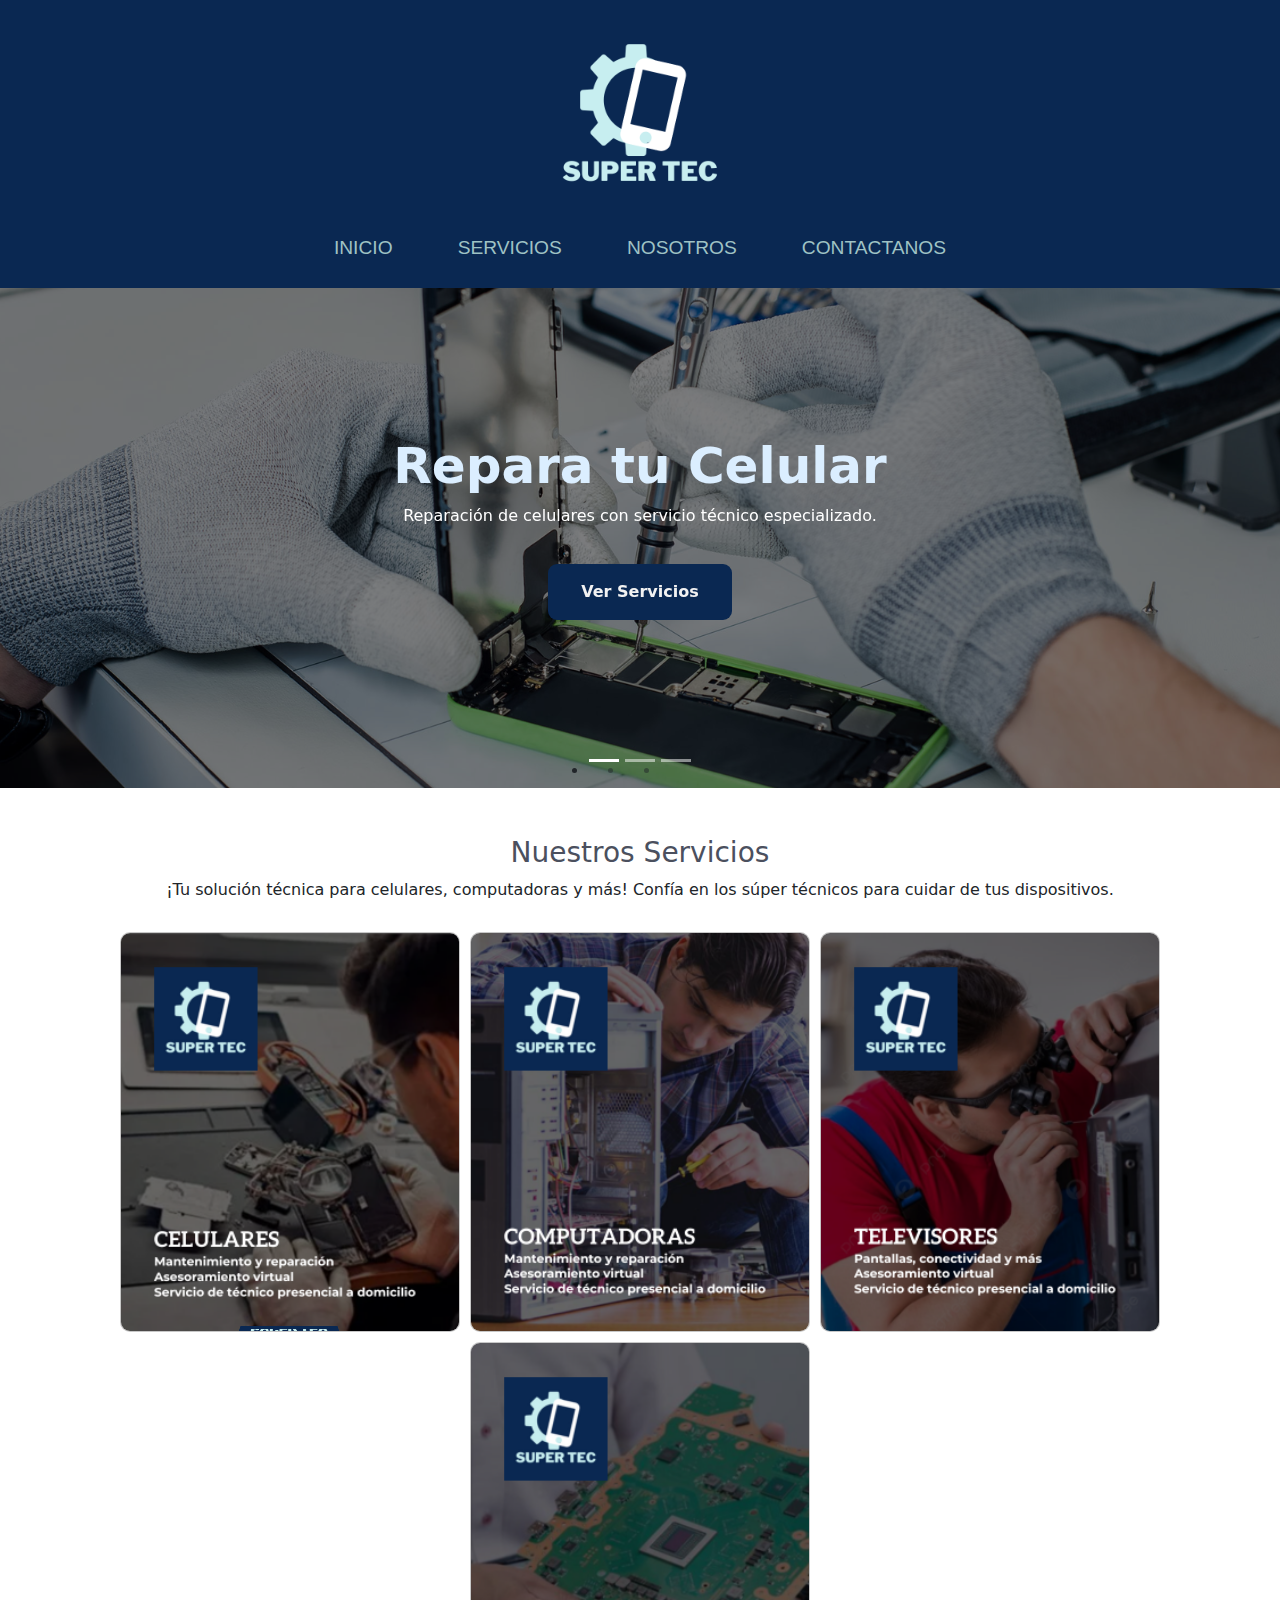
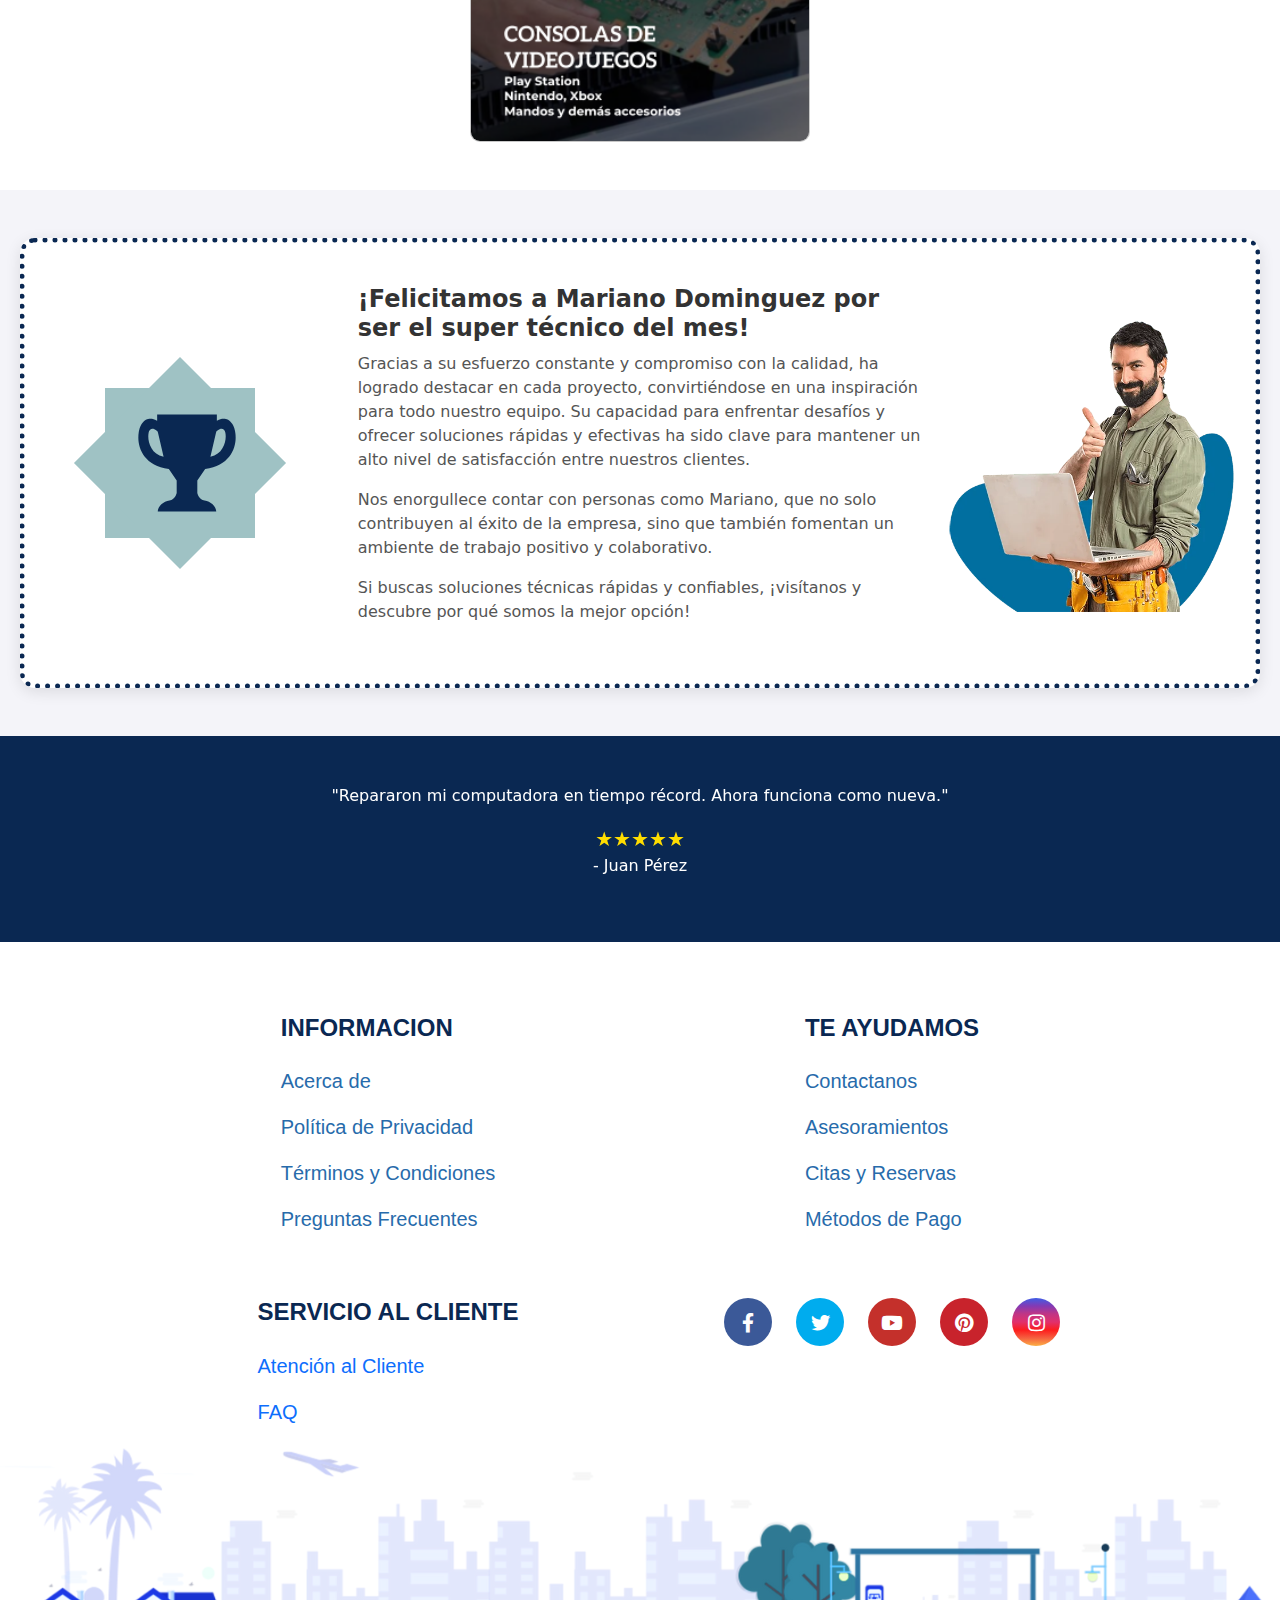
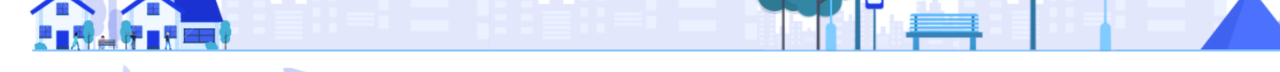
<file: index.html>
<!DOCTYPE html>
<html lang="en">
<head>
  <meta charset="UTF-8">
  <meta name="viewport" content="width=device-width, initial-scale=1.0">
  <title>Super Tec</title>
  <!-- Bootstrap-->
  <link href="https://cdn.jsdelivr.net/npm/bootstrap@5.3.0-alpha3/dist/css/bootstrap.min.css" rel="stylesheet">
  <link href="https://cdnjs.cloudflare.com/ajax/libs/font-awesome/5.15.4/css/all.min.css" rel="stylesheet">
  <link rel="stylesheet" href="assets/css/header.css">
  <link rel="stylesheet" href="assets/css/index.css">
  <link rel="stylesheet" href="assets/css/footer.css">
</head>
<body>
  <header class="bg-custom-blue text-white text-center py-3">
    <section class="logo"></section>
      <section class="container-fluid">
      <nav class="navbar navbar-expand-lg navbar-light">
        <button class="navbar-toggler" type="button" data-bs-toggle="collapse" data-bs-target="#navbarSupportedContent"
          aria-controls="navbarSupportedContent" aria-expanded="false" aria-label="Toggle navigation">
          <span class="navbar-toggler-icon  "></span>
        </button>
        <section class="collapse navbar-collapse justify-content-center" id="navbarSupportedContent">
          <nav class="nav-4">
            <a class="item" href="index.html">
              <section class="linktext">Inicio</section>
            </a>
            <a class="item" href="servicios.html">
              <section class="linktext">Servicios</section>
            </a>
            <a class="item" href="nosotros.html">
              <section class="linktext">Nosotros</section>
            </a>
            <a class="item" href="contactanos.html">
              <section class="linktext">Contactanos</section>
            </a>
          </nav>
        </section>
      </nav>
    </section>
  </header>
  

  <main>
    <!-- Carrusel de banner -->
    <section id="banner-carousel" class="carousel slide" data-bs-ride="carousel">
      <ul class="carousel-indicators">
        <li data-bs-target="#banner-carousel" data-bs-slide-to="0" class="active"></li>
        <li data-bs-target="#banner-carousel" data-bs-slide-to="1"></li>
        <li data-bs-target="#banner-carousel" data-bs-slide-to="2"></li>
      </ul>
      <section class="carousel-inner">
        <article class="carousel-item active banner">
          <section class="text-white text-center d-flex flex-column justify-content-center h-100">
            <h2 style="color: rgb(219, 238, 255); font-size: 50px; font-weight:bold;">Repara tu Celular</h2>
            <p>Reparación de celulares con servicio técnico especializado.</p>
            <a href="servicios.html" class="btn btn-light">Ver Servicios</a>
          </section>
        </article>
        <article class="carousel-item banner">
          <section class="text-white text-center d-flex flex-column justify-content-center h-100">
            <h2 style="color: rgb(219, 238, 255); font-size: 50px; font-weight:bold;">Laptops y Ordenadores</h2>
            <p>Reparación y mantenimiento profesional.</p>
            <a href="servicios.html" class="btn btn-light">Ver Servicios</a>
          </section>
        </article>
        <article class="carousel-item banner">
          <section class="text-white text-center d-flex flex-column justify-content-center h-100">
            <h2 style="color: rgb(219, 238, 255); font-size: 50px; font-weight:bold;">Televisores</h2>
            <p>Diagnóstico y solución de problemas de pantalla, audio, conectividad</p>
            <a href="servicios.html" class="btn btn-light">Ver servicios</a>
          </section>
        </article>
      </section>
    </section>

       <!-- Sección de servicios -->
    <section class="text-center py-5 servicios">
      <h3>Nuestros Servicios</h3>
      <p>¡Tu solución técnica para celulares, computadoras y más! Confía en los súper técnicos para cuidar de tus dispositivos. </p>
      <section class="cards-container">
        <section class="card">
          <section class="imagen_carta imagen-1"></section>
          <section class="card__content">
            <p class="card__title">Reparación de Celulares Inteligentes <span class="icono icono-celular"></span></p>
            <p class="card__description">Recupera la funcionalidad de tu smartphone con nuestros expertos. Desde pantallas rotas hasta problemas de software, los súper técnicos tienen la solución. Utilizamos piezas de alta calidad y garantizamos un servicio rápido para que vuelvas a estar conectado en poco tiempo.</p>
            <section class="sp"></section>
          </section>
        </section>
        <section class="card">
          <section class="imagen_carta imagen-2"></section>
          <section class="card__content">
            <p class="card__title">Soporte para Computadoras <span class="icono icono-computadora"></span></p>
            <p class="card__description">Ya sea para tu PC de escritorio o laptop, ofrecemos soluciones rápidas y efectivas. Desde virus y malware hasta actualizaciones de hardware, deja tus equipos en manos de verdaderos especialistas. Nuestro objetivo es maximizar el rendimiento y la seguridad de tu computadora.</p>
            <section class="sp"></section>
          </section>
        </section>
        <section class="card">
          <section class="imagen_carta imagen-3"></section>
          <section class="card__content">
            <p class="card__title">Reparación de Smart TVs <span class="icono icono-smart-tv"></span></p>
            <p class="card__description">¿Problemas con la pantalla o el sistema de tu Smart TV? Nuestros técnicos están listos para devolverte la mejor experiencia audiovisual. Ofrecemos diagnóstico y reparación de fallas comunes, asegurando que disfrutes de tus programas y películas sin interrupciones.</p>
            <section class="sp"></section>
          </section>
        </section>
        <section class="card">
          <section class="imagen_carta imagen-4"></section>
          <section class="card__content">
            <p class="card__title">Mantenimiento de Consolas <span class="icono icono-consola"></span></p>
            <p class="card__description">Optimiza el rendimiento de tus consolas de videojuegos. Contamos con las herramientas y el conocimiento para mantener tus partidas en marcha. Realizamos limpieza interna, actualizaciones y reparación de fallas técnicas para que disfrutes al máximo cada sesión de juego.</p>
            <section class="sp"></section>
          </section>
        </section>
      </section>
    </section>

    <!-- Empleado del mes -->
    <section id="employee-of-the-month" class="text-center py-5" style="background-color: #f4f4f9;">
      <section class="employee-card">
        <!-- Trofeo animado -->
        <section class="contenedor">
          <svg class="svg-icon" height="150" width="150" preserveAspectRatio="xMidYMid meet" viewBox="0 0 100 100" xmlns="http://www.w3.org/2000/svg">
            <path d="M62.11,53.93c22.582-3.125,22.304-23.471,18.152-29.929-4.166-6.444-10.36-2.153-10.36-2.153v-4.166H30.099v4.166s-6.194-4.291-10.36,2.153c-4.152,6.458-4.43,26.804,18.152,29.929l5.236,7.777v8.249s-.944,4.597-4.833,4.986c-3.903,.389-7.791,4.028-7.791,7.374h38.997c0-3.347-3.889-6.986-7.791-7.374-3.889-.389-4.833-4.986-4.833-4.986v-8.249l5.236-7.777Zm7.388-24.818s2.833-3.097,5.111-1.347c2.292,1.75,2.292,15.86-8.999,18.138l3.889-16.791Zm-44.108-1.347c2.278-1.75,5.111,1.347,5.111,1.347l3.889,16.791c-11.291-2.278-11.291-16.388-8.999-18.138Z"></path>
          </svg>
          <section class="contenedor__star">
            <section class="star-eight"></section>
          </section>
        </section>
    
        <!-- Detalles del empleado -->
        <section class="employee-details">
          <h2 class="title">¡Felicitamos a <strong>Mariano Dominguez</strong> por ser el super técnico del mes!</h2>
          <p class="message">Gracias a su esfuerzo constante y compromiso con la calidad, ha logrado destacar en cada proyecto, convirtiéndose en una inspiración para todo nuestro equipo. Su capacidad para enfrentar desafíos y ofrecer soluciones rápidas y efectivas ha sido clave para mantener un alto nivel de satisfacción entre nuestros clientes.</p>
          <p class="message">Nos enorgullece contar con personas como Mariano, que no solo contribuyen al éxito de la empresa, sino que también fomentan un ambiente de trabajo positivo y colaborativo.</p>
          <p class="message">Si buscas soluciones técnicas rápidas y confiables, ¡visítanos y descubre por qué somos la mejor opción!</p>
        </section>
    
        <!-- Imagen del empleado (manejada por CSS) -->
        <section class="employee-img"></section>
      </section>
    </section>
    


    <!-- Carrusel de comentarios -->
    <section id="testimonials-carousel" class="carousel slide text-center text-white py-5" data-bs-ride="carousel" style="background-color: #0a2852;">
      <section class="carousel-inner">
        <!-- Testimonio 1 -->
        <article class="carousel-item active">
          <blockquote>
            <p>"Repararon mi computadora en tiempo récord. Ahora funciona como nueva."</p>
            <section class="stars">
              ★★★★★
            </section>
            <footer>- Juan Pérez</footer>
          </blockquote>
        </article>
        
        <!-- Testimonio 2 -->
        <article class="carousel-item">
          <blockquote>
            <p>"El servicio de reparación de celulares es increíble. Mi teléfono quedó perfecto."</p>
            <section class="stars">
              ★★★★☆
            </section>
            <footer>- María López</footer>
          </blockquote>
        </article>
        
        <!-- Testimonio 3 -->
        <article class="carousel-item">
          <blockquote>
            <p>"Excelente trabajo con mi Smart TV. No esperaba que lo resolvieran tan rápido."</p>
            <section class="stars">
              ★★★★★
            </section>
            <footer>- Carlos Rivera</footer>
          </blockquote>
        </article>
        
        <!-- Testimonio 4 -->
        <article class="carousel-item">
          <blockquote>
            <p>"Mi consola tenía problemas de encendido y ahora funciona como si fuera nueva. ¡Gracias!"</p>
            <section class="stars">
              ★★★★★
            </section>
            <footer>- Ana Gómez</footer>
          </blockquote>
        </article>
      </section>
    </section>    
  </main>


  <!-- Footer-->
  <section class="new_footer_top">
    <section class="footer">
        <!-- Contenedor principal -->
        <section class="container-footer">
            <section class="menu-footer">
                <!-- Columna 1: Información -->
                <section class="information">
                    <h3 class="title-footer">INFORMACION</h3>
                    <ul>
                        <li><a href="#">Acerca de</a></li>
                        <li><a href="#">Política de Privacidad</a></li>
                        <li><a href="#">Términos y Condiciones</a></li>
                        <li><a href="#">Preguntas Frecuentes</a></li>
                    </ul>
                </section>

                <!-- Columna 2: Ayuda -->
                <section class="my-account">
                    <h3 class="title-footer">TE AYUDAMOS</h3>
                    <ul>
                        <li><a href="#">Contactanos</a></li>
                        <li><a href="#">Asesoramientos</a></li>
                        <li><a href="#">Citas y Reservas</a></li>
                        <li><a href="#">Métodos de Pago</a></li>
                    </ul>
                </section>

                <!-- Columna 3: Servicio al Cliente -->
                <section class="contact-info">
                    <h3 class="title-footer">SERVICIO AL CLIENTE</h3>
                    <ul>
                        <li><a href="#">Atención al Cliente</a></li>
                        <li><a href="#">FAQ</a></li>
                        <li><a href="#">Soporte Técnico</a></li>
                        <li><a href="#">Blog</a></li>
                    </ul>
                </section>

                <!-- Columna 4: Redes Sociales -->
                <section class="social-icons">
                    <span class="facebook"><i class="fab fa-facebook-f"></i></span>
                    <span class="twitter"><i class="fab fa-twitter"></i></span>
                    <span class="youtube"><i class="fab fa-youtube"></i></span>
                    <span class="pinterest"><i class="fab fa-pinterest"></i></span>
                    <span class="instagram"><i class="fab fa-instagram"></i></span>
                </section>
            </section>
        </section>
    </section>

    <!-- Fondo animado -->
    <section class="footer_bg">
        <section class="footer_bg_one"></section>
    </section>
</section>


  <!-- Bootstrap JS -->
  <script src="https://cdn.jsdelivr.net/npm/bootstrap@5.3.0-alpha3/dist/js/bootstrap.bundle.min.js"></script>
</body>
</html>
</file>
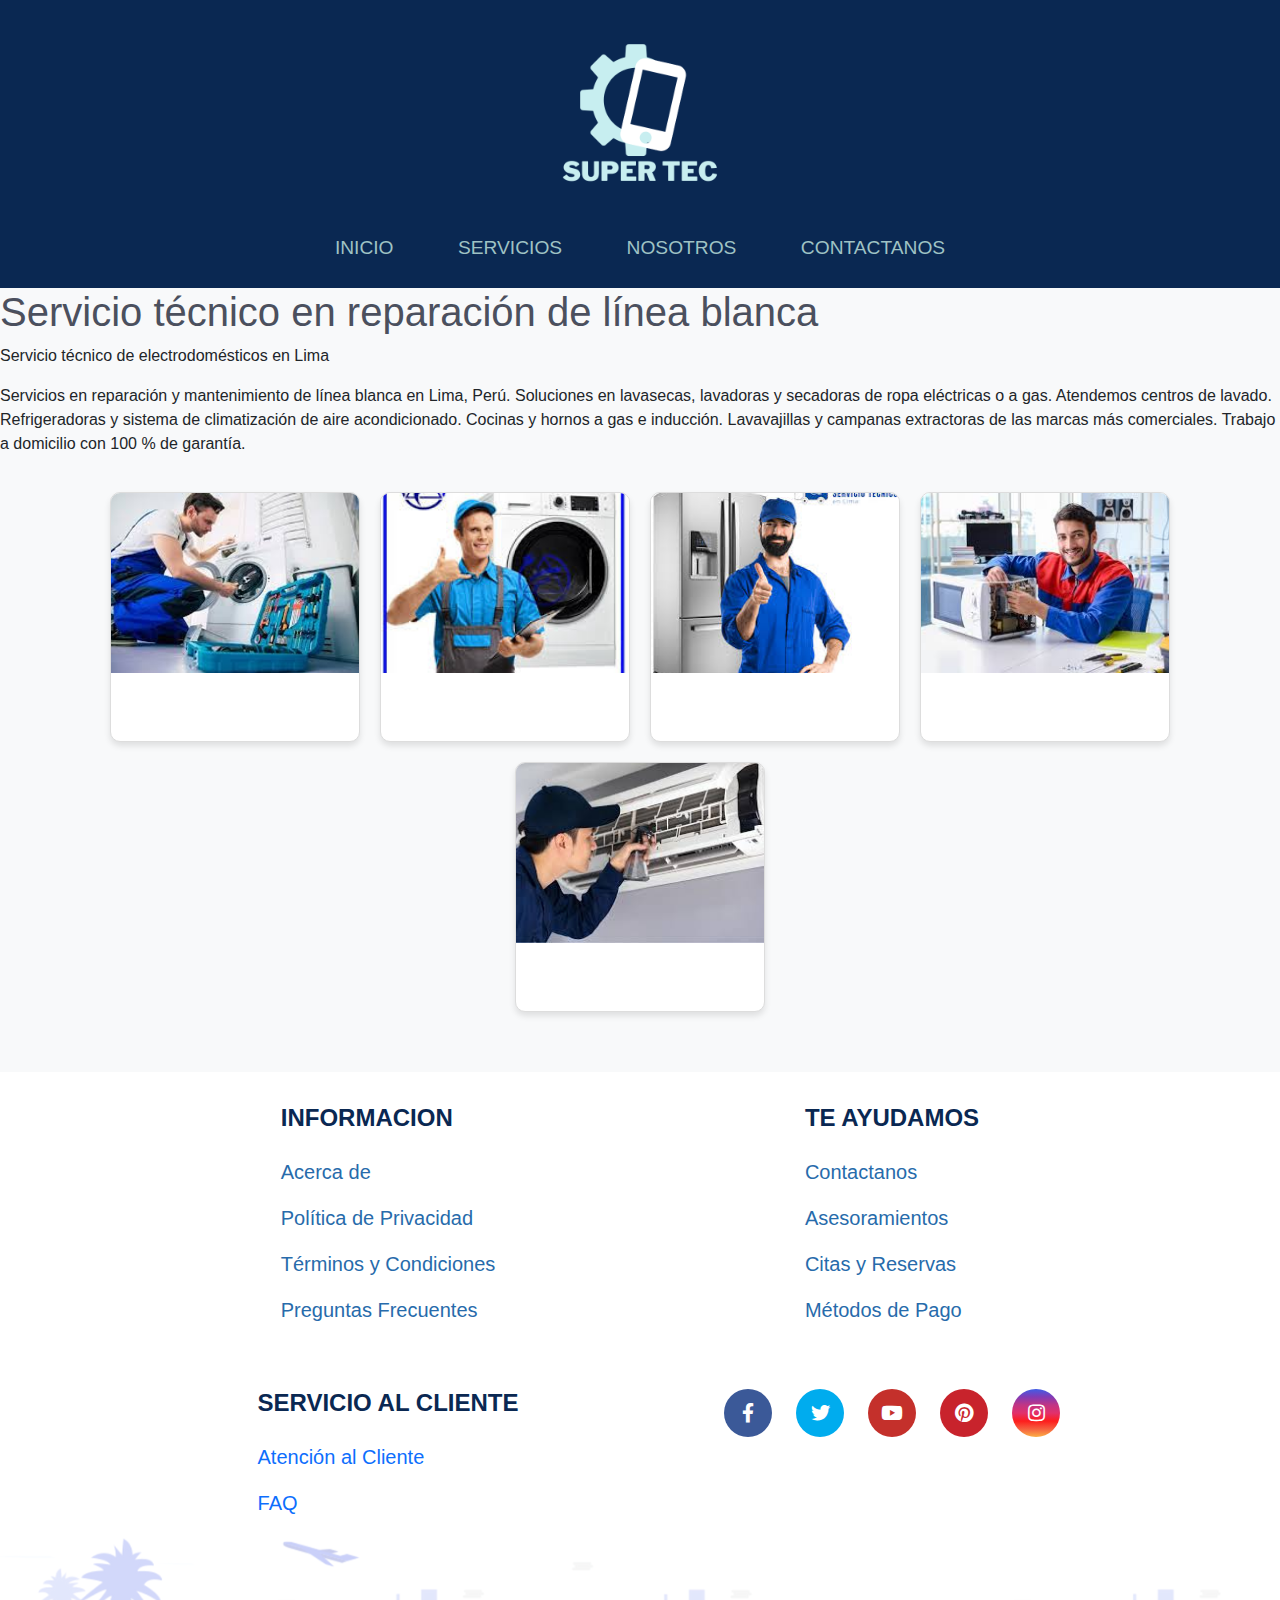
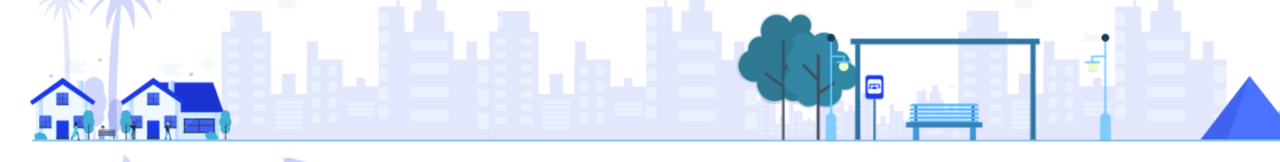
<file: catalogo.html>
<!DOCTYPE html>
<html lang="en">
<head>
  <meta charset="UTF-8">
  <meta name="viewport" content="width=device-width, initial-scale=1.0">
  <title>Super Tec</title>
  <!-- Bootstrap-->
  <link href="https://cdn.jsdelivr.net/npm/bootstrap@5.3.0-alpha3/dist/css/bootstrap.min.css" rel="stylesheet">
  <link href="https://cdnjs.cloudflare.com/ajax/libs/font-awesome/5.15.4/css/all.min.css" rel="stylesheet">
  <link rel="stylesheet" href="assets/css/header.css">
  <link rel="stylesheet" href="assets/css/index.css">
  <link rel="stylesheet" href="assets/css/footer.css">
  <link rel="stylesheet" href="assets/css/catalogo.css">
</head>
<body>
  <header class="bg-custom-blue text-white text-center py-3">
    <section class="logo"></section>
      <section class="container-fluid">
      <nav class="navbar navbar-expand-lg navbar-light">
        <button class="navbar-toggler" type="button" data-bs-toggle="collapse" data-bs-target="#navbarSupportedContent"
          aria-controls="navbarSupportedContent" aria-expanded="false" aria-label="Toggle navigation">
          <span class="navbar-toggler-icon  "></span>
        </button>
        <section class="collapse navbar-collapse justify-content-center" id="navbarSupportedContent">
          <nav class="nav-4">
            <a class="item" href="index.html">
              <section class="linktext">Inicio</section>
            </a>
            <a class="item" href="servicios.html">
              <section class="linktext">Servicios</section>
            </a>
            <a class="item" href="nosotros.html">
              <section class="linktext">Nosotros</section>
            </a>
            <a class="item" href="contactanos.html">
              <section class="linktext">Contactanos</section>
            </a>
          </nav>
        </section>
      </nav>
    </section>
  </header>
  

    <main>
        <section class="services">
            <h1>Servicio técnico en reparación de línea blanca</h1>
            <p class="subtitle">Servicio técnico de electrodomésticos en Lima</p>
            <p>Servicios en reparación y mantenimiento de línea blanca en Lima, Perú. Soluciones en lavasecas, lavadoras y secadoras de ropa eléctricas o a gas. Atendemos centros de lavado. Refrigeradoras y sistema de climatización de aire acondicionado. Cocinas y hornos a gas e inducción. Lavavajillas y campanas extractoras de las marcas más comerciales. Trabajo a domicilio con 100 % de garantía.</p>
        </section>

        <section class="catalog">
            <section class="catalog-item">
                <img src="assets/css/img/lavadora.png" alt="Reparación de Lavadoras">
                <p>Reparación de Lavadoras</p>
            </section>
            <section class="catalog-item">
                <img src="assets/css/img/secadoras.jpg" alt="Reparación de Secadoras">
                <p>Reparación de Secadoras</p>
            </section>
            <section class="catalog-item">
                <img src="assets/css/img/refri.jpg" alt="Reparación de Refrigeradoras">
                <p>Reparación de Refrigeradoras</p>
            </section>
            <section class="catalog-item">
                <img src="assets/css/img/microondas.jpg" alt="Reparación de Microondas">
                <p>Reparación de Microondas</p>
            </section>
            <section class="catalog-item">
                <img src="assets/css/img/aire.jpg" alt="Reparación de Aires Acondicionados">
                <p>Reparación de Aires Acondicionados</p>
            </section>
        </section>
    </main>



  <!-- Footer-->
  <section class="new_footer_top">
    <section class="footer">
        <!-- Contenedor principal -->
        <section class="container-footer">
            <section class="menu-footer">
                <!-- Columna 1: Información -->
                <section class="information">
                    <h3 class="title-footer">INFORMACION</h3>
                    <ul>
                        <li><a href="#">Acerca de</a></li>
                        <li><a href="#">Política de Privacidad</a></li>
                        <li><a href="#">Términos y Condiciones</a></li>
                        <li><a href="#">Preguntas Frecuentes</a></li>
                    </ul>
                </section>

                <!-- Columna 2: Ayuda -->
                <section class="my-account">
                    <h3 class="title-footer">TE AYUDAMOS</h3>
                    <ul>
                        <li><a href="#">Contactanos</a></li>
                        <li><a href="#">Asesoramientos</a></li>
                        <li><a href="#">Citas y Reservas</a></li>
                        <li><a href="#">Métodos de Pago</a></li>
                    </ul>
                </section>

                <!-- Columna 3: Servicio al Cliente -->
                <section class="contact-info">
                    <h3 class="title-footer">SERVICIO AL CLIENTE</h3>
                    <ul>
                        <li><a href="#">Atención al Cliente</a></li>
                        <li><a href="#">FAQ</a></li>
                        <li><a href="#">Soporte Técnico</a></li>
                        <li><a href="#">Blog</a></li>
                    </ul>
                </section>

                <!-- Columna 4: Redes Sociales -->
                <section class="social-icons">
                    <span class="facebook"><i class="fab fa-facebook-f"></i></span>
                    <span class="twitter"><i class="fab fa-twitter"></i></span>
                    <span class="youtube"><i class="fab fa-youtube"></i></span>
                    <span class="pinterest"><i class="fab fa-pinterest"></i></span>
                    <span class="instagram"><i class="fab fa-instagram"></i></span>
                </section>
            </section>
        </section>
    </section>

    <!-- Fondo animado -->
    <section class="footer_bg">
        <section class="footer_bg_one"></section>
    </section>
</section>



  <!-- Bootstrap JS -->
  <script src="https://cdn.jsdelivr.net/npm/bootstrap@5.3.0-alpha3/dist/js/bootstrap.bundle.min.js"></script>
</body>
</html>
</file>
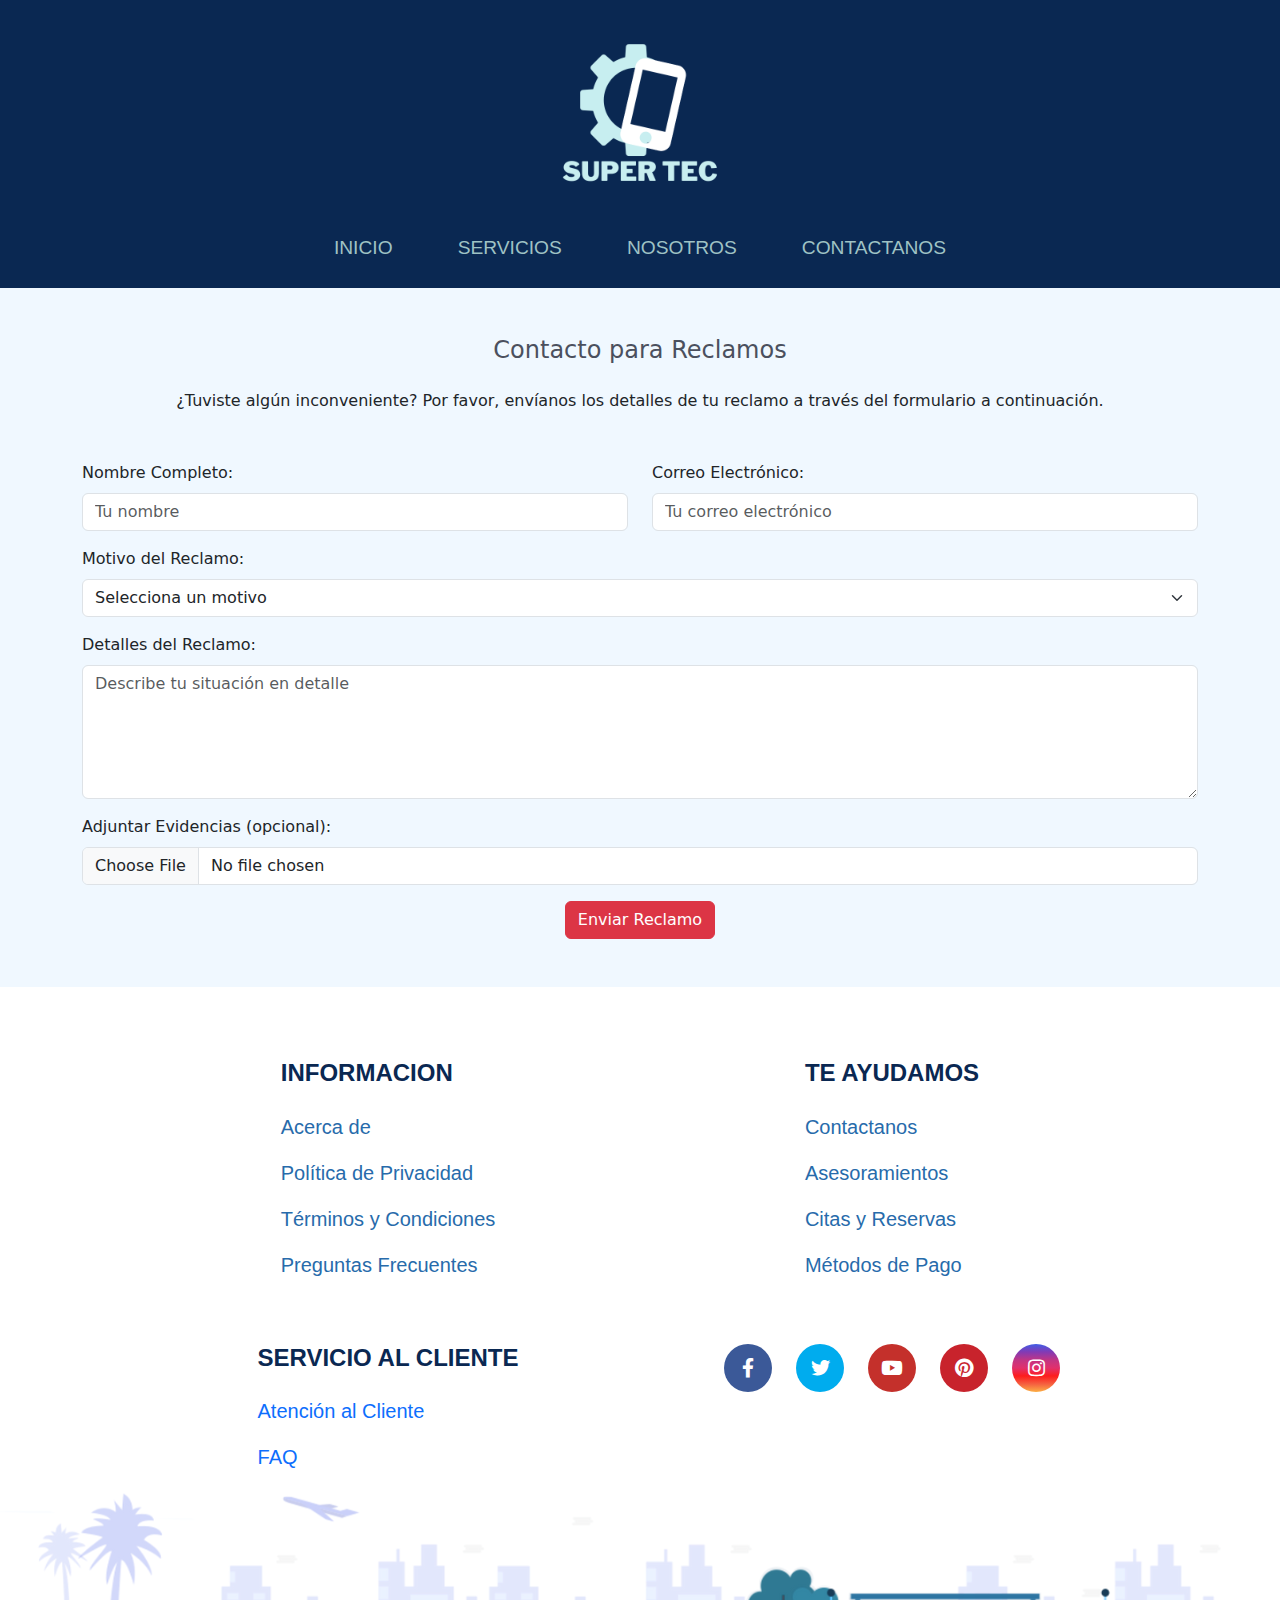
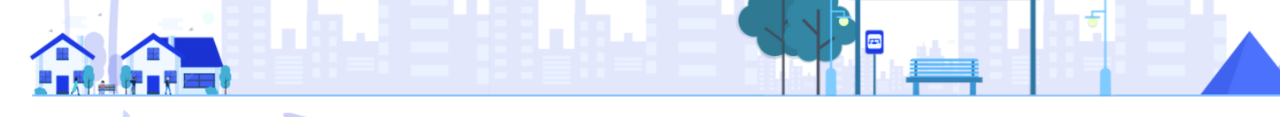
<file: contactanos.html>
<!DOCTYPE html>
<html lang="en">
<head>
  <meta charset="UTF-8">
  <meta name="viewport" content="width=device-width, initial-scale=1.0">
  <title>Super Tec</title>
  <!-- Bootstrap-->
  <link href="https://cdn.jsdelivr.net/npm/bootstrap@5.3.0-alpha3/dist/css/bootstrap.min.css" rel="stylesheet">
  <link href="https://cdnjs.cloudflare.com/ajax/libs/font-awesome/5.15.4/css/all.min.css" rel="stylesheet">
  <link rel="stylesheet" href="assets/css/header.css">
  <link rel="stylesheet" href="assets/css/index.css">
  <link rel="stylesheet" href="assets/css/footer.css">
</head>
<body>
  <header class="bg-custom-blue text-white text-center py-3">
    <section class="logo"></section>
      <section class="container-fluid">
      <nav class="navbar navbar-expand-lg navbar-light">
        <button class="navbar-toggler" type="button" data-bs-toggle="collapse" data-bs-target="#navbarSupportedContent"
          aria-controls="navbarSupportedContent" aria-expanded="false" aria-label="Toggle navigation">
          <span class="navbar-toggler-icon  "></span>
        </button>
        <section class="collapse navbar-collapse justify-content-center" id="navbarSupportedContent">
          <nav class="nav-4">
            <a class="item" href="index.html">
              <section class="linktext">Inicio</section>
            </a>
            <a class="item" href="servicios.html">
              <section class="linktext">Servicios</section>
            </a>
            <a class="item" href="nosotros.html">
              <section class="linktext">Nosotros</section>
            </a>
            <a class="item" href="contactanos.html">
              <section class="linktext">Contactanos</section>
            </a>
          </nav>
        </section>
      </nav>
    </section>
  </header>
  
    <!-- Apartado final de contacto para reclamos -->
    <section style="background-color: aliceblue;">
      <br><br> 
      <section class="container">
        <h4 class="text-center mb-4">Contacto para Reclamos</h4>
        <p class="text-center mb-5">¿Tuviste algún inconveniente? Por favor, envíanos los detalles de tu reclamo a través del formulario a continuación.</p>
        <form action="#" method="post" class="row">
          <section class="col-md-6 mb-3">
            <label for="nombre-reclamo" class="form-label">Nombre Completo:</label>
            <input type="text" id="nombre-reclamo" name="nombre-reclamo" class="form-control" placeholder="Tu nombre" required>
          </section>
          <section class="col-md-6 mb-3">
            <label for="email-reclamo" class="form-label">Correo Electrónico:</label>
            <input type="email" id="email-reclamo" name="email-reclamo" class="form-control" placeholder="Tu correo electrónico" required>
          </section>
          <section class="col-md-12 mb-3">
            <label for="motivo" class="form-label">Motivo del Reclamo:</label>
            <select id="motivo" name="motivo" class="form-select" required>
              <option value="">Selecciona un motivo</option>
              <option value="producto-defectuoso">Producto defectuoso</option>
              <option value="servicio-insatisfactorio">Servicio insatisfactorio</option>
              <option value="entrega-tardía">Entrega tardía</option>
              <option value="otros">Otros</option>
            </select>
          </section>
          <section class="col-md-12 mb-3">
            <label for="detalle-reclamo" class="form-label">Detalles del Reclamo:</label>
            <textarea id="detalle-reclamo" name="detalle-reclamo" class="form-control" rows="5" placeholder="Describe tu situación en detalle" required></textarea>
          </section>
          <section class="col-md-12 mb-3">
            <label for="archivo-reclamo" class="form-label">Adjuntar Evidencias (opcional):</label>
            <input type="file" id="archivo-reclamo" name="archivo-reclamo" class="form-control">
          </section>
          <section class="col-md-12 text-center">
            <button type="submit" class="btn btn-danger">Enviar Reclamo</button>
          </section>
        </form>
      </section>
      <br><br> 
    </section>

  <!-- Footer-->
  <section class="new_footer_top">
    <section class="footer">
        <!-- Contenedor principal -->
        <section class="container-footer">
            <section class="menu-footer">
                <!-- Columna 1: Información -->
                <section class="information">
                    <h3 class="title-footer">INFORMACION</h3>
                    <ul>
                        <li><a href="#">Acerca de</a></li>
                        <li><a href="#">Política de Privacidad</a></li>
                        <li><a href="#">Términos y Condiciones</a></li>
                        <li><a href="#">Preguntas Frecuentes</a></li>
                    </ul>
                </section>

                <!-- Columna 2: Ayuda -->
                <section class="my-account">
                    <h3 class="title-footer">TE AYUDAMOS</h3>
                    <ul>
                        <li><a href="#">Contactanos</a></li>
                        <li><a href="#">Asesoramientos</a></li>
                        <li><a href="#">Citas y Reservas</a></li>
                        <li><a href="#">Métodos de Pago</a></li>
                    </ul>
                </section>

                <!-- Columna 3: Servicio al Cliente -->
                <section class="contact-info">
                    <h3 class="title-footer">SERVICIO AL CLIENTE</h3>
                    <ul>
                        <li><a href="#">Atención al Cliente</a></li>
                        <li><a href="#">FAQ</a></li>
                        <li><a href="#">Soporte Técnico</a></li>
                        <li><a href="#">Blog</a></li>
                    </ul>
                </section>

                <!-- Columna 4: Redes Sociales -->
                <section class="social-icons">
                    <span class="facebook"><i class="fab fa-facebook-f"></i></span>
                    <span class="twitter"><i class="fab fa-twitter"></i></span>
                    <span class="youtube"><i class="fab fa-youtube"></i></span>
                    <span class="pinterest"><i class="fab fa-pinterest"></i></span>
                    <span class="instagram"><i class="fab fa-instagram"></i></span>
                </section>
            </section>
        </section>
    </section>

    <!-- Fondo animado -->
    <section class="footer_bg">
        <section class="footer_bg_one"></section>
    </section>
</section>


  <!-- Bootstrap JS -->
  <script src="https://cdn.jsdelivr.net/npm/bootstrap@5.3.0-alpha3/dist/js/bootstrap.bundle.min.js"></script>
</body>
</html>
</file>
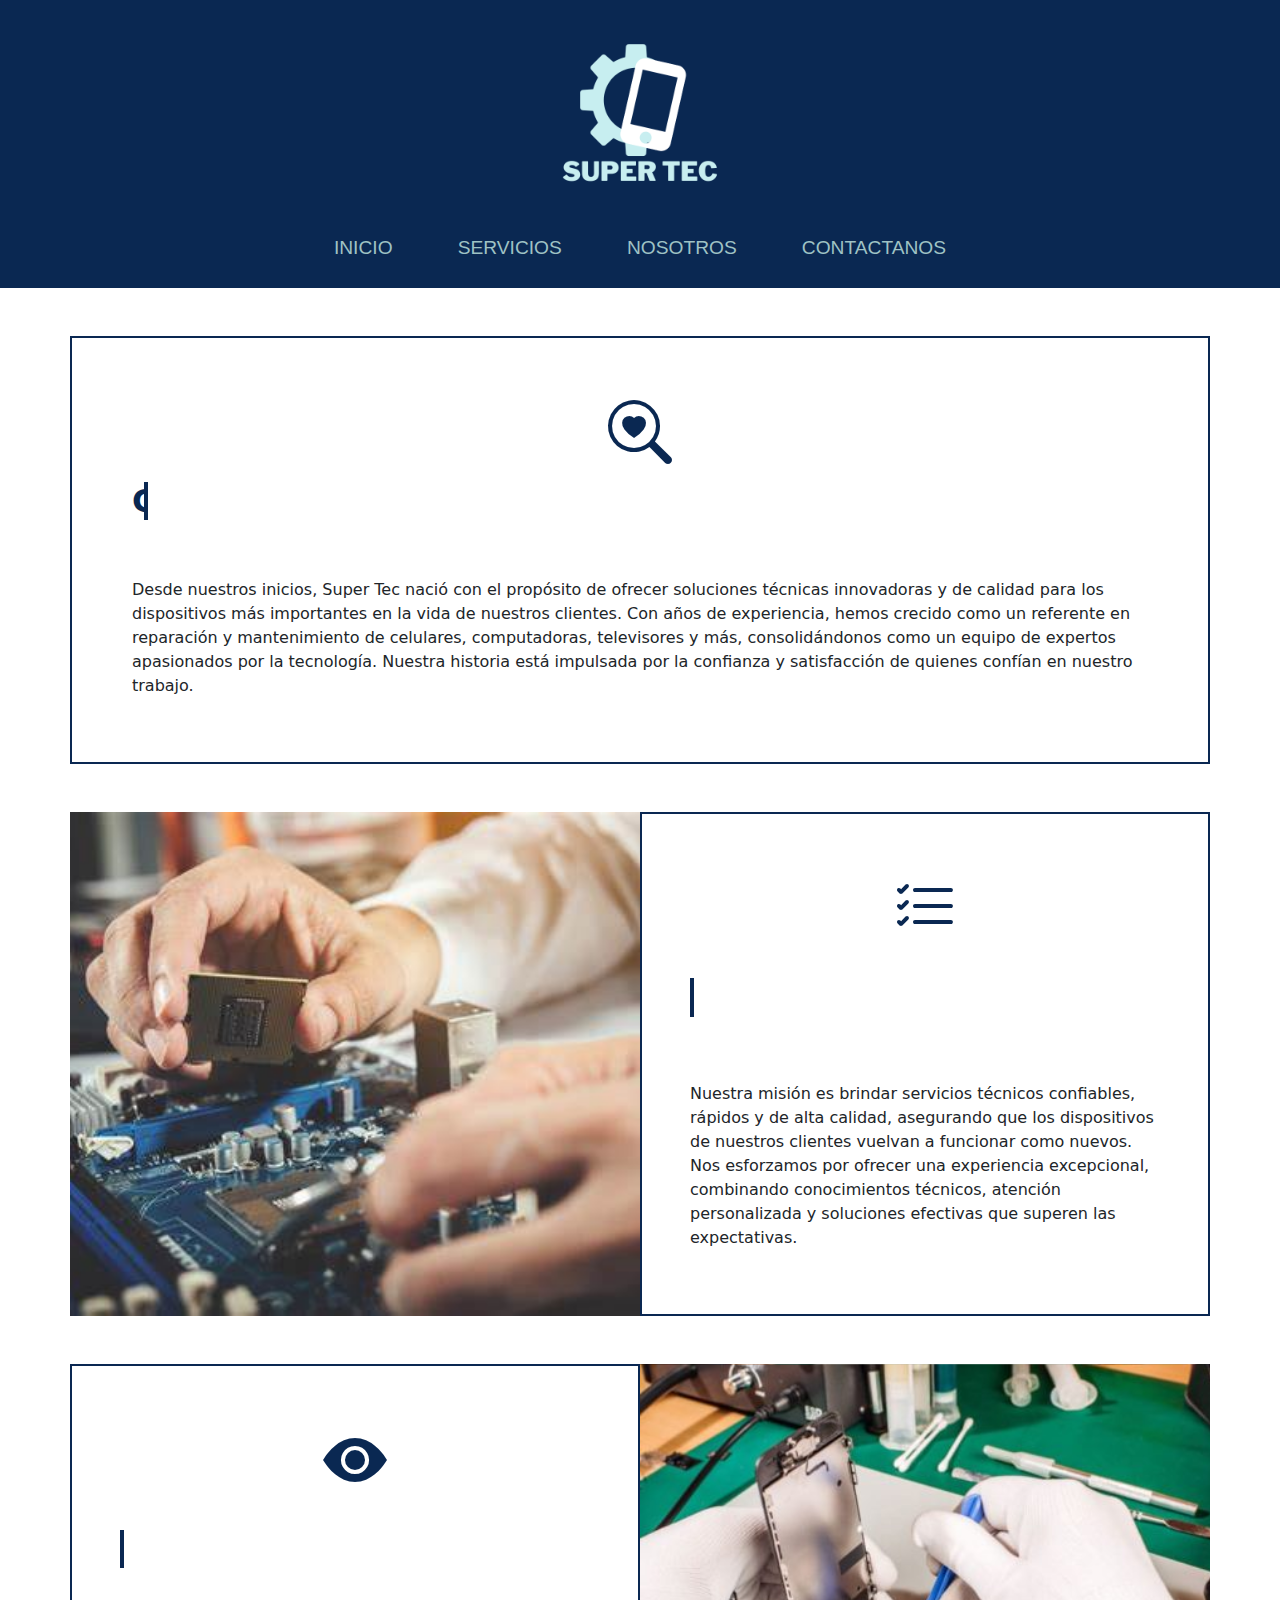
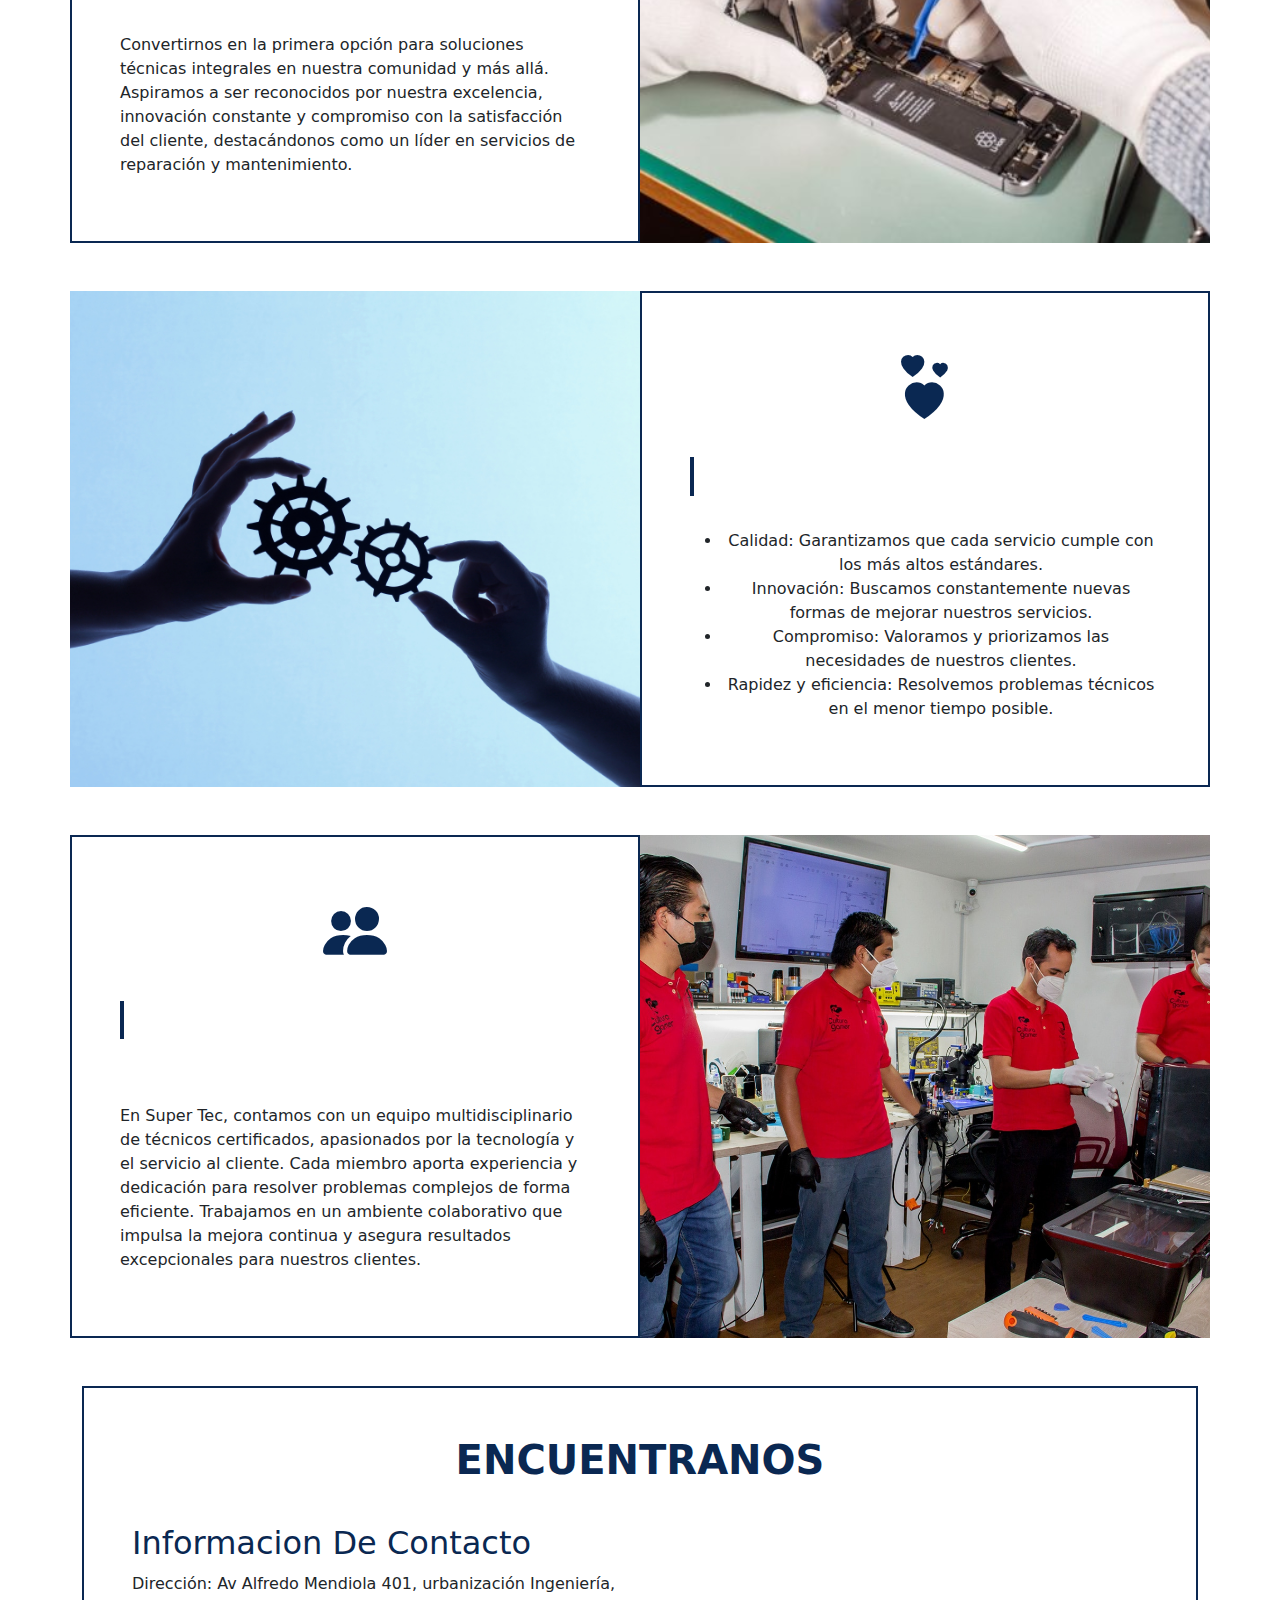
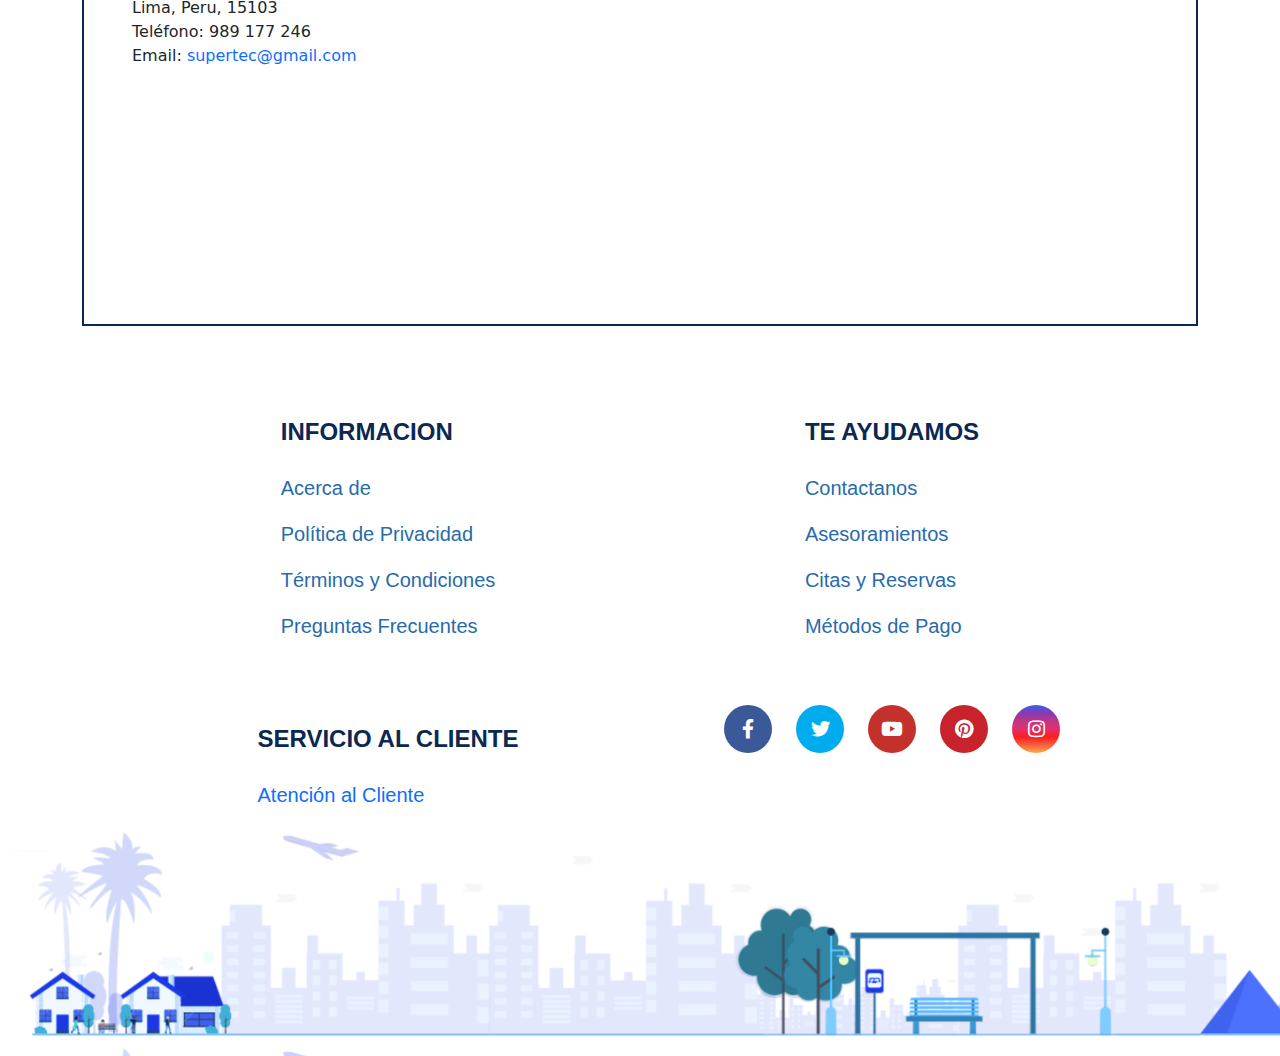
<file: nosotros.html>
<!DOCTYPE html>
<html lang="en">

<head>
    <meta charset="UTF-8">
    <meta name="viewport" content="width=device-width, initial-scale=1.0">
    <title>Super Tec</title>
    <!-- Bootstrap-->
    <link href="https://cdn.jsdelivr.net/npm/bootstrap@5.3.0-alpha3/dist/css/bootstrap.min.css" rel="stylesheet">
    <link href="https://cdnjs.cloudflare.com/ajax/libs/font-awesome/5.15.4/css/all.min.css" rel="stylesheet">
    <link rel="stylesheet" href="https://cdn.jsdelivr.net/npm/bootstrap-icons@1.11.3/font/bootstrap-icons.min.css">

    <link rel="stylesheet" href="assets/css/header.css">
    <link rel="stylesheet" href="assets/css/nosotros.css">
    <link rel="stylesheet" href="assets/css/footer.css">
</head>

<body>
    <header class="bg-custom-blue text-white text-center py-3">
        <section class="logo"></section>
        <section class="container-fluid">
            <nav class="navbar navbar-expand-lg navbar-light">
                <button class="navbar-toggler" type="button" data-bs-toggle="collapse"
                    data-bs-target="#navbarSupportedContent" aria-controls="navbarSupportedContent"
                    aria-expanded="false" aria-label="Toggle navigation">
                    <span class="navbar-toggler-icon  "></span>
                </button>
                <section class="collapse navbar-collapse justify-content-center" id="navbarSupportedContent">
                    <nav class="nav-4">
                        <a class="item" href="index.html">
                          <section class="linktext">Inicio</section>
                        </a>
                        <a class="item" href="servicios.html">
                          <section class="linktext">Servicios</section>
                        </a>
                        <a class="item" href="nosotros.html">
                          <section class="linktext">Nosotros</section>
                        </a>
                        <a class="item" href="contactanos.html">
                          <section class="linktext">Contactanos</section>
                        </a>
                    </nav>
                </section>
            </nav>
        </section>
    </header>

    <section class="container fondo-section">
        <section class="contenedor row p-5 mt-5 border  border-2 center align-items-stretch dark">
            <section class="text-center">
                <i class="bi bi-search-heart icon-color"></i>
            </section>
            <h3 class="fw-bold text-center typing-effect">CONOCE NUESTRA HISTORIA</h3>
            <p class="pt-5">Desde nuestros inicios, Super Tec nació con el propósito de ofrecer soluciones técnicas
                innovadoras y de calidad para los dispositivos más importantes en la vida de nuestros clientes. Con
                años de experiencia, hemos crecido como un referente en reparación y mantenimiento de celulares,
                computadoras, televisores y más, consolidándonos como un equipo de expertos apasionados por la
                tecnología. Nuestra historia está impulsada por la confianza y satisfacción de quienes confían en
                nuestro trabajo.</p>
        </section>

        <section class="row mt-5">
            <section class="col mision d-none d-lg-block col-md-5 col-lg-5 col-xl-6"></section> <!--imagen-->
            <section class="contenedor col p-5 border border-primary-subtle border-2 dark">
                <section class="text-center">
                    <i class="bi bi-list-check icon-color"></i>
                </section>
                <h3 class="fw-bold text-center typing-effect">MISIÓN</h3>
                <p class="pt-5">Nuestra misión es brindar servicios técnicos confiables, rápidos y de alta calidad,
                    asegurando que los dispositivos de nuestros clientes vuelvan a funcionar como nuevos. Nos
                    esforzamos por ofrecer una experiencia excepcional, combinando conocimientos técnicos, atención
                    personalizada y soluciones efectivas que superen las expectativas.</p>
            </section>
        </section>

        <section class="row mt-5">
            <section class="contenedor col p-5 border border-primary-subtle border-2 dark">
                <section class="text-center">
                    <i class="bi bi-eye-fill icon-color"></i>
                </section>
                <h3 class="fw-bold text-center typing-effect">VISIÓN</h3>
                <p class="pt-5">Convertirnos en la primera opción para soluciones técnicas integrales en nuestra
                    comunidad y más allá. Aspiramos a ser reconocidos por nuestra excelencia, innovación constante y
                    compromiso con la satisfacción del cliente, destacándonos como un líder en servicios de
                    reparación y mantenimiento.</p>
            </section>
            <section class="col vision d-none d-lg-block col-md-5 col-lg-5 col-xl-6"></section> <!--imagen-->
        </section>

        <section class="row mt-5 Help">
            <section class="col surgio d-none d-lg-block col-md-5 col-lg-5 col-xl-6"></section> <!--imagen-->
            <section class="contenedor col p-5 border border-primary-subtle border-2 dark">
                <section class="text-center">
                    <i class="bi bi-hearts icon-color"></i>
                </section>
                <h3 class="fw-bold text-center typing-effect">VALORES</h3>
                <ul class="text-center">
                    <p>
                        <li>Calidad: Garantizamos que cada servicio cumple con los más altos estándares.</li>
                        <li>Innovación: Buscamos constantemente nuevas formas de mejorar nuestros servicios.</li>
                        <li>Compromiso: Valoramos y priorizamos las necesidades de nuestros clientes.</li>
                        <li>Rapidez y eficiencia: Resolvemos problemas técnicos en el menor tiempo posible.</li>
                    </p>
                </ul>
            </section>
        </section>

        <section class="row my-5">
            <section class="contenedor col p-5 border border-primary-subtle border-2 dark">
                <section class="text-center">
                    <i class="bi bi-people-fill icon-color icon-color"></i>
                </section>
                <h3 class="fw-bold text-center typing-effect">EQUIPO</h3>
                <p class="pt-5">En Super Tec, contamos con un equipo multidisciplinario de técnicos certificados,
                    apasionados por la tecnología y el servicio al cliente. Cada miembro aporta experiencia y
                    dedicación para resolver problemas complejos de forma eficiente. Trabajamos en un ambiente
                    colaborativo que impulsa la mejora continua y asegura resultados excepcionales para nuestros
                    clientes.</p>
            </section>
            <section class="col equipo d-none d-lg-block col-md-5 col-lg-5 col-xl-6"></section> <!--imagen-->
        </section>


        <section class="container p-5 border border-2 center align-items-stretch dark">
            <h2 class="fw-bold text-center">ENCUENTRANOS</h1>
                <section class="row">
                    <!-- Columna para el texto -->
                    <section class="col-md-6">
                        <h3>Informacion De Contacto
            </h2>
            <p>
                Dirección: Av Alfredo Mendiola 401, urbanización Ingeniería, Lima, Peru, 15103<br>
                Teléfono: 989 177 246<br>
                Email:
                <a href="mailto:ikigaideliexpress@gmail.com">supertec@gmail.com</a>
            </p>
            </section>
            <!-- Columna para el mapa -->
            <section class="col-md-6">
                <section class="ratio ratio-4x3">
                    <iframe
                        src="https://www.google.com/maps/embed?pb=!1m18!1m12!1m3!1d3902.23659675934!2d-77.06124252528238!3d-12.027226088208057!2m3!1f0!2f0!3f0!3m2!1i1024!2i768!4f13.1!3m3!1m2!1s0x9105ced8e8ae45f7%3A0x75eba2f7032e7631!2sAv.%20Alfredo%20Mendiola%20401%2C%20San%20Mart%C3%ADn%20de%20Porres%2015103!5e0!3m2!1ses-419!2spe!4v1725929871699!5m2!1ses-419!2spe"
                        style="border:0;" allowfullscreen="" loading="lazy"></iframe>
                </section>
            </section>
            </section>
        </section>
    </section>

    <!-- Footer-->
  <section class="new_footer_top">
    <section class="footer">
        <!-- Contenedor principal -->
        <section class="container-footer">
            <section class="menu-footer">
                <!-- Columna 1: Información -->
                <section class="information">
                    <h3 class="title-footer">INFORMACION</h3>
                    <ul>
                        <li><a href="#">Acerca de</a></li>
                        <li><a href="#">Política de Privacidad</a></li>
                        <li><a href="#">Términos y Condiciones</a></li>
                        <li><a href="#">Preguntas Frecuentes</a></li>
                    </ul>
                </section>

                <!-- Columna 2: Ayuda -->
                <section class="my-account">
                    <h3 class="title-footer">TE AYUDAMOS</h3>
                    <ul>
                        <li><a href="#">Contactanos</a></li>
                        <li><a href="#">Asesoramientos</a></li>
                        <li><a href="#">Citas y Reservas</a></li>
                        <li><a href="#">Métodos de Pago</a></li>
                    </ul>
                </section>

                <!-- Columna 3: Servicio al Cliente -->
                <section class="contact-info">
                    <h3 class="title-footer">SERVICIO AL CLIENTE</h3>
                    <ul>
                        <li><a href="#">Atención al Cliente</a></li>
                        <li><a href="#">FAQ</a></li>
                        <li><a href="#">Soporte Técnico</a></li>
                        <li><a href="#">Blog</a></li>
                    </ul>
                </section>

                <!-- Columna 4: Redes Sociales -->
                <section class="social-icons">
                    <span class="facebook"><i class="fab fa-facebook-f"></i></span>
                    <span class="twitter"><i class="fab fa-twitter"></i></span>
                    <span class="youtube"><i class="fab fa-youtube"></i></span>
                    <span class="pinterest"><i class="fab fa-pinterest"></i></span>
                    <span class="instagram"><i class="fab fa-instagram"></i></span>
                </section>
            </section>
        </section>
    </section>

    <!-- Fondo animado -->
    <section class="footer_bg">
        <section class="footer_bg_one"></section>
    </section>
</section>



    <script>
        // Selecciona todos los contenedores
        const containers = document.querySelectorAll('.contenedor');

        containers.forEach((container) => {
            // Busca el título dentro del contenedor
            const title = container.querySelector('.typing-effect');
            let isAnimating = false; // Bandera para controlar el estado de la animación

            container.addEventListener('mouseover', () => {
                if (title && !isAnimating) {
                    isAnimating = true; // Marca la animación como en progreso
                    title.classList.remove('animate'); // Reinicia la clase
                    void title.offsetWidth; // Forzar reflujo para reiniciar la animación
                    title.classList.add('animate');

                    // Escucha el final de la animación para actualizar la bandera
                    title.addEventListener(
                        'animationend',
                        () => {
                            isAnimating = false; // Marca que la animación terminó
                        },
                        { once: true } // Asegura que el evento se ejecute solo una vez
                    );
                }
            });
        });

    </script>
    <!-- Bootstrap JS -->
    <script src="https://cdn.jsdelivr.net/npm/bootstrap@5.3.0-alpha3/dist/js/bootstrap.bundle.min.js"></script>

</body>

</html>
</file>
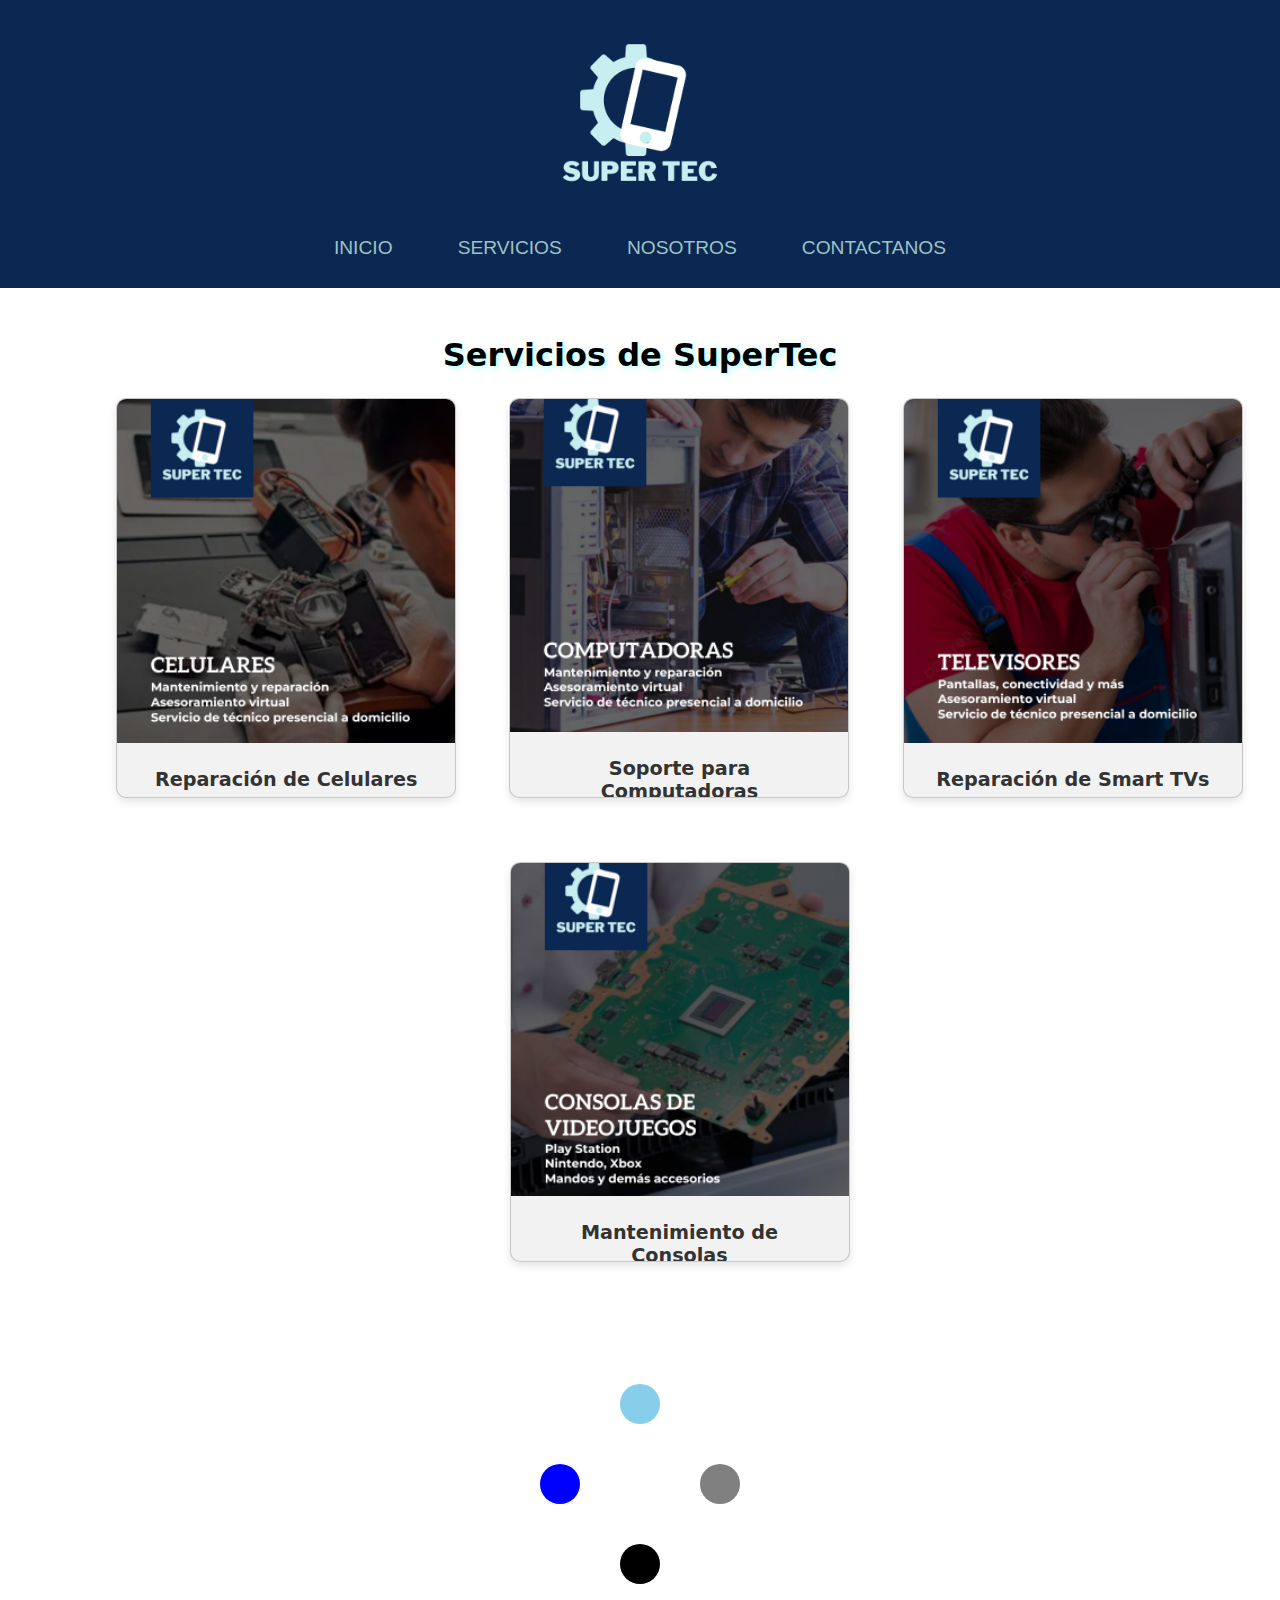
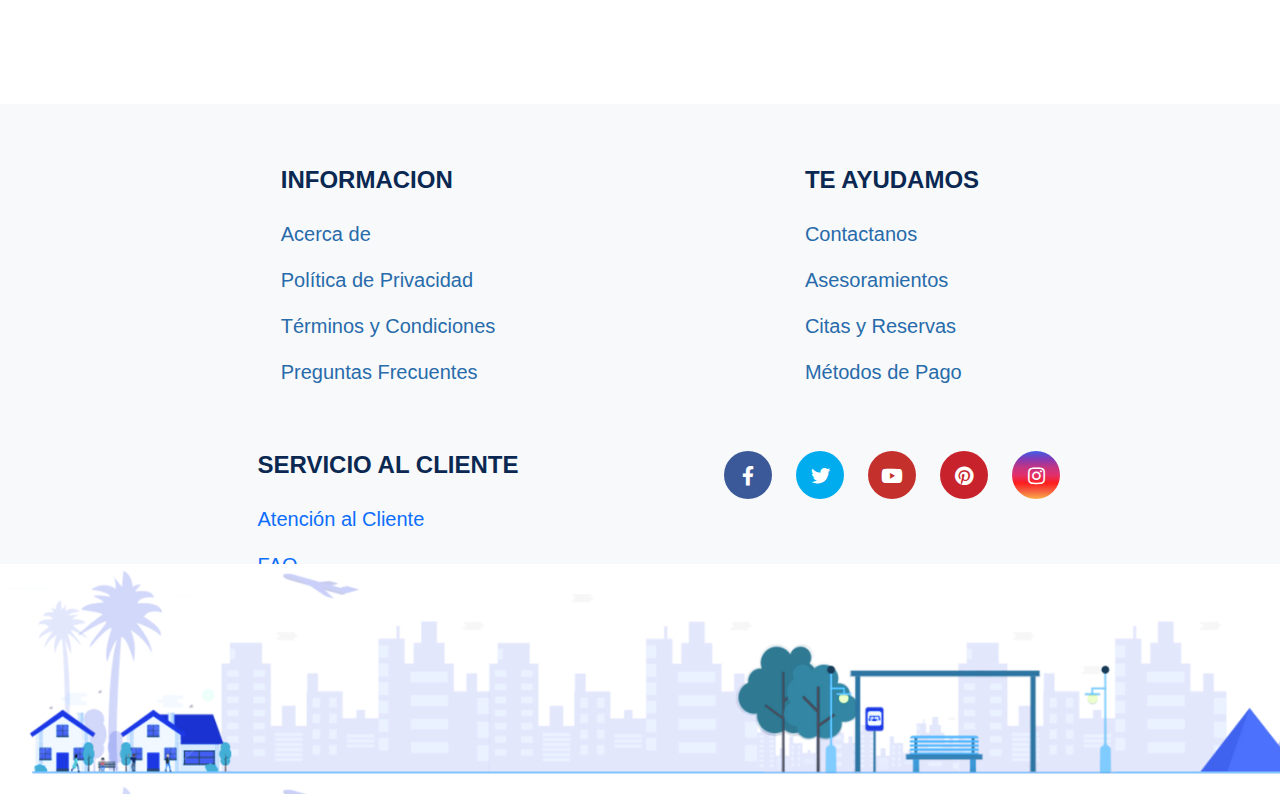
<file: servicios.html>
<!DOCTYPE html>
<html lang="en">
<head>
  <meta charset="UTF-8">
  <meta name="viewport" content="width=device-width, initial-scale=1.0">
  <title>Super Tec</title>
  <!-- Bootstrap -->
  <link href="https://cdn.jsdelivr.net/npm/bootstrap@5.3.0-alpha3/dist/css/bootstrap.min.css" rel="stylesheet">
  <link href="https://cdnjs.cloudflare.com/ajax/libs/font-awesome/5.15.4/css/all.min.css" rel="stylesheet">
  <link rel="stylesheet" href="assets/css/header.css">
  <link rel="stylesheet" href="assets/css/index.css">
  <link rel="stylesheet" href="assets/css/footer.css">
  <link rel="stylesheet" href="assets/css/servicios.css">
</head>
<body>

  <!-- Header -->
  <header class="bg-custom-blue text-white text-center py-3">
    <section class="logo"></section>
    <section class="container-fluid">
      <nav class="navbar navbar-expand-lg navbar-light">
        <button class="navbar-toggler" type="button" data-bs-toggle="collapse" data-bs-target="#navbarSupportedContent"
          aria-controls="navbarSupportedContent" aria-expanded="false" aria-label="Toggle navigation">
          <span class="navbar-toggler-icon"></span>
        </button>
        <section class="collapse navbar-collapse justify-content-center" id="navbarSupportedContent">
          <nav class="nav-4">
            <a class="item" href="index.html">
              <section class="linktext">Inicio</section>
            </a>
            <a class="item" href="servicios.html">
              <section class="linktext">Servicios</section>
            </a>
            <a class="item" href="nosotros.html">
              <section class="linktext">Nosotros</section>
            </a>
            <a class="item" href="contactanos.html">
              <section class="linktext">Contactanos</section>
            </a>
          </nav>
        </section>
      </nav>
    </section>
  </header>

  <!-- Main content -->
  <main>
    <section class="container py-5">
        <h2 class="text-center mb-4 animated-text">Servicios de SuperTec</h2>



      <section class="row">
        <!-- Servicio 1 -->
        <section class="col-lg-3 col-md-6 mb-4">
          <section class="card">
            <img src="assets/css/img/cel.png" class="card-img-top" alt="Reparación de Celulares" data-bs-toggle="modal" data-bs-target="#serviceModal" data-bs-title="Reparación de Celulares" data-bs-description="Recupera la funcionalidad de tu smartphone con nuestros expertos. Desde pantallas rotas hasta problemas de software, los súper técnicos tienen la solución. Utilizamos piezas de alta calidad y garantizamos un servicio rápido.">
            <section class="card-body text-center">
              <h5 class="card-title">Reparación de Celulares</h5>
            </section>
          </section>
        </section>

        <!-- Servicio 2 -->
        <section class="col-lg-3 col-md-6 mb-4">
          <section class="card">
            <img src="assets/css/img/compu.png" class="card-img-top" alt="Soporte para Computadoras" data-bs-toggle="modal" data-bs-target="#serviceModal" data-bs-title="Soporte para Computadoras" data-bs-description="Ofrecemos soluciones rápidas y efectivas para PCs y laptops. Desde virus y malware hasta actualizaciones de hardware, aseguramos que tu equipo funcione a su máximo rendimiento y seguridad.">
            <section class="card-body text-center">
              <h5 class="card-title">Soporte para Computadoras</h5>
            </section>
          </section>
        </section>

        <!-- Servicio 3 -->
        <section class="col-lg-3 col-md-6 mb-4">
          <section class="card">
            <img src="assets/css/img/tv.png" class="card-img-top" alt="Reparación de Smart TVs" data-bs-toggle="modal" data-bs-target="#serviceModal" data-bs-title="Reparación de Smart TVs" data-bs-description="¿Problemas con la pantalla o el sistema de tu Smart TV? Nuestros técnicos están listos para devolverte la mejor experiencia audiovisual. Ofrecemos diagnóstico y reparación de fallas comunes.">
            <section class="card-body text-center">
              <h5 class="card-title">Reparación de Smart TVs</h5>
            </section>
          </section>
        </section>

        <!-- Servicio 4 -->
        <section class="col-lg-3 col-md-6 mb-4">
          <section class="card">
            <img src="assets/css/img/video.png" class="card-img-top" alt="Mantenimiento de Consolas" data-bs-toggle="modal" data-bs-target="#serviceModal" data-bs-title="Mantenimiento de Consolas" data-bs-description="Optimiza el rendimiento de tus consolas de videojuegos. Realizamos limpieza interna, actualizaciones y reparación de fallas técnicas para que disfrutes al máximo tus sesiones de juego.">
            <section class="card-body text-center">
              <h5 class="card-title">Mantenimiento de Consolas</h5>
            </section>
          </section>
        </section>
      </section>
    </section>
  </main>

  <!-- Modal para mostrar la descripción del servicio -->
  <section class="modal fade" id="serviceModal" tabindex="-1" aria-labelledby="serviceModalLabel" aria-hidden="true">
    <section class="modal-dialog">
      <section class="modal-content">
        <section class="modal-header">
          <h5 class="modal-title" id="serviceModalLabel"></h5>
          <button type="button" class="btn-close" data-bs-dismiss="modal" aria-label="Close"></button>
        </section>
        <section class="modal-body">
          <p id="serviceDescription"></p>
        </section>
        <section class="modal-footer">
            <button type="button" class="btn btn-primary contact-btn" id="contactButton">Contáctanos</button>
            <script>
                // Selecciona el botón de "Contactanos" por su id
                document.getElementById('contactButton').addEventListener('click', function() {
                  window.location.href = 'contactanos.html'; // Redirige a la página de contacto
                });
              </script>

          <button type="button" class="btn btn-secondary" data-bs-dismiss="modal">Cerrar</button>
        </section>
      </section>
    </section>
  </section>

<!-- Animación de herramientas en círculos -->
<section class="tools-animation-container">
    <section class="tool" id="tool1"></section>
    <section class="tool" id="tool2"></section>
    <section class="tool" id="tool3"></section>
    <section class="tool" id="tool4"></section>
</section>
  
<!-- Footer -->
<section class="new_footer_top">
  <section class="footer">
      <!-- Contenedor principal -->
      <section class="container-footer">
          <section class="menu-footer">
              <!-- Columna 1: Información -->
              <section class="information">
                  <h3 class="title-footer">INFORMACION</h3>
                  <ul>
                      <li><a href="#">Acerca de</a></li>
                      <li><a href="#">Política de Privacidad</a></li>
                      <li><a href="#">Términos y Condiciones</a></li>
                      <li><a href="#">Preguntas Frecuentes</a></li>
                  </ul>
              </section>

              <!-- Columna 2: Ayuda -->
              <section class="my-account">
                  <h3 class="title-footer">TE AYUDAMOS</h3>
                  <ul>
                      <li><a href="#">Contactanos</a></li>
                      <li><a href="#">Asesoramientos</a></li>
                      <li><a href="#">Citas y Reservas</a></li>
                      <li><a href="#">Métodos de Pago</a></li>
                  </ul>
              </section>

              <!-- Columna 3: Servicio al Cliente -->
              <section class="contact-info">
                  <h3 class="title-footer">SERVICIO AL CLIENTE</h3>
                  <ul>
                      <li><a href="#">Atención al Cliente</a></li>
                      <li><a href="#">FAQ</a></li>
                      <li><a href="#">Soporte Técnico</a></li>
                      <li><a href="#">Blog</a></li>
                  </ul>
              </section>

              <!-- Columna 4: Redes Sociales -->
              <section class="social-icons">
                  <span class="facebook"><i class="fab fa-facebook-f"></i></span>
                  <span class="twitter"><i class="fab fa-twitter"></i></span>
                  <span class="youtube"><i class="fab fa-youtube"></i></span>
                  <span class="pinterest"><i class="fab fa-pinterest"></i></span>
                  <span class="instagram"><i class="fab fa-instagram"></i></span>
              </section>
          </section>
      </section>
  </section>

  <!-- Fondo animado -->
  <section class="footer_bg">
      <section class="footer_bg_one"></section>
  </section>
</section>

  <!-- Bootstrap JS -->
  <script src="https://cdn.jsdelivr.net/npm/bootstrap@5.3.0-alpha3/dist/js/bootstrap.bundle.min.js"></script>

  <!-- JavaScript para actualizar modal con el título y descripción -->
  <script>
    const serviceImages = document.querySelectorAll('.card-img-top');
    serviceImages.forEach(image => {
      image.addEventListener('click', () => {
        const title = image.getAttribute('data-bs-title');
        const description = image.getAttribute('data-bs-description');

        document.getElementById('serviceModalLabel').innerText = title;
        document.getElementById('serviceDescription').innerText = description;
      });
    });
  </script>

</body>
</html>
</file>
<file: assets/css/header.css>
.logo {
  width: 200px;
  height: 200px; 
  margin: 0 auto; /* Centra el logo horizontalmente */
  background-image: url('img/Logo.png'); 
  background-repeat: no-repeat;
  background-position: center;
  background-size: contain; 
}
.navbar-toggler-icon {
  background-image: url("data:image/svg+xml,%3Csvg xmlns='http://www.w3.org/2000/svg' viewBox='0 0 30 30'%3E%3Cpath stroke='rgba(255, 255, 255, 1)' stroke-width='2' d='M4 7h22M4 15h22M4 23h22'/%3E%3C/svg%3E");
}
.bg-custom-blue {
  background-color: #0a2852;
}
.nav-4 {
  background: transparent;
}

.nav-4 nav {
  background: transparent;
}
.nav-4 .linktext {
  font-size: 1.2rem;
  text-align: center;
  position: relative;
  z-index: 2;
  color: #9fc2c4;
  text-decoration: none;
  font-family: 'Righteous', Arial, sans-serif;
  text-transform: uppercase;
  transition: 0.3s ease-in-out;
}

/* Línea decorativa */
.nav-4 .linktext:before {
  display: inline-block;
  content: '';
  position: absolute;
  height: 3px;
  width: 100%;
  top: 30px;
  left: 50%;
  transition: 0.3s ease-in-out;
  opacity: 1;
  background: #b8e0e2;
  max-width: 0%;
  overflow: hidden;
}

/* Estilo para cada opción */
.nav-4 .item {
  position: relative;
  display: inline-block;
  height: 40px;
  padding-top: 10px;
  margin: 0 30px; 
  z-index: 2;
  text-decoration: none;
  font-family: Arial, sans-serif;
  text-transform: uppercase;
  transition: 0.3s ease-in-out;
}

/* Animación al hacer hover */
.nav-4 .item:hover .linktext {
  transform: rotateY(360deg) scale(1.3);
  color: #ecf4f4;
}

.nav-4 .item:hover .linktext:before {
  transition-delay: 0.3s;
  max-width: 100%;
  left: 0%;
}

/* Responsive */
@media (max-width: 768px) {
  .nav-4 .item {
    margin: 0 15px; /* Reduce el espacio en pantallas pequeñas */
  }
  .nav-4 .linktext {
    font-size: 1rem;
  }
}
</file>
<file: assets/css/index.css>
/* Banner estilos */
.banner {
    background-size: cover;
    background-position: center;
    height: 500px;
  }
  
  .banner:nth-child(1) {
    background-image: url('img/2.png');
  }
  
  .banner:nth-child(2) {
    background-image: url('img/3.png');
  }
  
  .banner:nth-child(3) {
    background-image: url('img/1.png');
  }
  
  /* Estilo del botón */
  a.btn.btn-light {
    padding-left: 33px;
    padding-right: 33px;
    padding-bottom: 16px;
    margin: 20px auto;
    padding-top: 16px;
    border-radius: 9px;
    background: #0a2852;
    border: none;
    font-weight: bold;
    color: #f2f2f2;
    font-family: inherit;
    text-align: center;
    cursor: pointer;
    transition: 0.4s;
  }

  a.btn.btn-light:hover{
    box-shadow: 7px 5px 56px -14px #ffffff;
  }

  a.btn.btn-light:active{
    transform: scale(0.97);
    box-shadow: 7px 5px 56px -10px #ffffff;
  }



 /* Contenedor de las cartas */
.cards-container {
  display: flex;
  justify-content: center;
  align-items: center;
  gap: 10px; /* Espaciado entre las cartas */
  flex-wrap: wrap; 
  margin-top: 30px;
}

/* Cartas de Servicios */
.card {
  position: relative;
  width: 340px;
  height: 400px;
  background-color: #f2f2f2;
  border-radius: 10px;
  display: flex;
  flex-direction: column;
  align-items: center;
  justify-content: center;
  overflow: hidden;
  perspective: 1000px;
  box-shadow: 0 0 0 5px #ffffff80;
  transition: all 0.6s cubic-bezier(0.175, 0.885, 0.32, 1.275);
}

.card:hover {
  transform: scale(1.05);
  box-shadow: 0 8px 16px rgba(0, 0, 0, 0.2);
}

/* Imagen de cada carta */
.imagen_carta {
  width: 360px;
  height: 420px; 
  background-repeat: no-repeat;
  background-position: center;
  background-size: contain; 
}

.imagen-1 {
  background-image: url('img/cel.png'); /* Imagen para la primera carta */
}

.imagen-2 {
  background-image: url('img/compu.png'); /* Imagen para la segunda carta */
}

.imagen-3 {
  background-image: url('img/tv.png'); /* Imagen para la tercera carta */
}

.imagen-4 {
  background-image: url('img/video.png'); /* Imagen para la tercera carta */
}

/* Contenido de la carta */
.card__content {
  position: absolute;
  top: 0;
  left: 0;
  width: 100%;
  height: 100%;
  padding: 20px;
  box-sizing: border-box;
  background-color: #f2f2f2;
  transform: rotateX(-90deg);
  transform-origin: bottom;
  transition: all 0.6s cubic-bezier(0.175, 0.885, 0.32, 1.275);
}

.card:hover .card__content {
  transform: rotateX(0deg);
}

/* Títulos y descripciones */
.card__title {
  margin: 0;
  font-size: 24px;
  color: #333;
  font-weight: 700;
}

.card__description {
  margin: 10px 0 0;
  font-size: 14px;
  color: #777;
  line-height: 1.4;
}

/* Estilos Generales */
.icono {
  display: inline-block;
  width: 24px; /* Ajusta el tamaño según lo necesites */
  height: 24px; /* Ajusta el tamaño según lo necesites */
  vertical-align: middle;
  background-size: contain;
  background-repeat: no-repeat;
  margin-left: 8px;
}

.icono-celular {
  background-image: url('img/phone.svg');
}

.icono-computadora {
  background-image: url('img/laptop.svg');
}

.icono-smart-tv {
  background-image: url('img/tv.svg');
}

.icono-consola {
  background-image: url('img/controller.svg');
}


/* Contenedor principal */
#employee-of-the-month {
  background-color: #f4f4f9;
  padding: 40px 20px;
}

/* Contenedor principal */
#employee-of-the-month {
  background-color: #f4f4f9;
  padding: 40px 20px;
}

/* Tarjeta del empleado */
.employee-card {
  display: flex;
  flex-wrap: wrap;  /* Permite que los elementos se ajusten a pantallas más pequeñas */
  align-items: center;
  justify-content: center;
  background-color: #ffffff;
  border-radius: 15px;
  box-shadow: 0px 4px 15px rgba(0, 0, 0, 0.1);
  padding: 20px;
  margin: 0 auto;
  /*borde punteado*/
  border: 5px dotted #0a2852;
  gap: 20px;
  max-width: 1400px;  /* Controla el tamaño máximo de la tarjeta */
}

/* Trofeo animado */
.contenedor {
  display: flex;
  flex-direction: column;
  align-items: center;
  justify-content: center;
  font-size: 3em;
  font-weight: 900;
  position: relative;
  transition: all 1s ease;
  text-align: center;
  margin-left: 5%;
}

.contenedor__star {
  transition: all .7s ease-in-out;
}

.svg-icon {
  position: absolute;
  fill: #0a2852;
  z-index: 1;
  margin-left: 10%;
}

.star-eight {
  background: #9fc2c4;
  width: 150px;
  height: 150px;
  position: relative;
  text-align: center;
  animation: rot 3s infinite;
}

.star-eight::before {
  content: '';
  position: absolute;
  top: 0;
  left: 0;
  height: 150px;
  width: 150px;
  background: #9fc2c4;
  transform: rotate(135deg);
}

.employee-card{
  min-width: 300px;
  min-height: 300px;
}

.contenedor:hover .contenedor__star {
  transform: rotateX(70deg) translateY(250px);
  box-shadow: 0px 0px 120px -100px #9fc2c4;
}

.contenedor:hover .svg-icon {
  animation: grow 1s linear infinite;
}

@keyframes rot {
  0% {
    transform: rotate(0deg);
  }

  50% {
    transform: rotate(340deg);
  }

  100% {
    transform: rotate(0deg);
  }
}

@keyframes grow {
  0% {
    transform: rotate(0deg);
  }

  25% {
    transform: rotate(-5deg);
  }

  75% {
    transform: rotate(5deg);
  }

  100% {
    transform: scale(1) rotate(0deg);
  }
}

/* Detalles del empleado */
.employee-details {
  flex: 2;
  text-align: left;
  max-width: 600px;
}

.title {
  font-size: 24px;
  font-weight: bold;
  color: #333;
  margin-bottom: 10px;
}

.message {
  font-size: 16px;
  line-height: 1.5;
  color: #555;
}

/* Responsividad */
@media (max-width: 768px) {
  .employee-card {
    flex-direction: column;
    align-items: center;
  }
  
  .employee-details {
    margin-left: 0;
    text-align: center;
  }

  .svg-icon {
    height: 100px;
    width: 100px;
  }

  .star-eight {
    width: 120px;
    height: 120px;
  }

  .title {
    font-size: 20px;
  }

  .message {
    font-size: 14px;
  }
}


/* Imagen del empleado */
.employee-img {
  flex: 1;
  width: 500px; /* Cambia el tamaño según lo necesites */
  height: 400px; /* Cambia el tamaño según lo necesites */
  background-image: url('img/tecnico.png');
  background-size: contain; /* Mantiene las proporciones */
  background-position: center;
  background-repeat: no-repeat; /* Evita repeticiones */
}


/* Detalles del empleado */
.employee-details {
  flex: 2;
  text-align: left;
  margin-left: 7%;
}

.title {
  font-size: 24px;
  font-weight: bold;
  color: #333;
  margin-bottom: 10px;
}

.message {
  font-size: 16px;
  line-height: 1.5;
  color: #555;
}


.sp {
  width: 100px;
  height: 100px; 
  border-radius: 5px;
  margin-left: 33%; 
  margin-right: 33%;
  margin-top: 10%;
  background-image: url('img/Logo.png'); 
  background-repeat: no-repeat;
  background-position: center;
  background-size: contain; 
}

.stars {
  font-size: 20px; /* Tamaño de las estrellas */
  color: #ffdd00; /* Color amarillo */
  margin-top: 10px; /* Separación del texto */
}
</file>
<file: assets/css/footer.css>
.new_footer_top {
  position: absolute;
  overflow: none;
  width: 100%;
}

.footer {
    margin-top: 40px;
	width: 100%;
    min-height: 690px; /* Garantiza un mínimo pero permite crecer con el contenido */
    background-color: #ffffff;
    font-family: 'Poppins', sans-serif;
}


.container-footer {
    display: flex;
	flex-direction: column;
	gap: 2px;
    padding-inline: 10rem;
    padding-top:2rem;
}

.menu-footer {
	display: grid;
	grid-template-columns: repeat(2, 1fr) 40rem;
	gap: 3rem;
	justify-items: center;
}

.title-footer {
	font-weight: 600;
	font-size: 1.5rem;
	text-transform: uppercase;
	color: #0a2852;  /* Cambio de color a blanco */
}

.contact-info,
.information,
.my-account,
.newsletter {
	display: flex;
	flex-direction: column;
	gap: 1rem;
}

.contact-info ul,
.information ul,
.my-account ul {
    list-style: none;
    padding-left: 0;
	display: flex;
	flex-direction: column;
	gap: 1rem;
}

.contact-info ul li,
.information ul li,
.my-account ul li {
	list-style: none;
	color: #294158; /* Cambio de color a blanco */
	font-size: 20px;
	font-weight: 300;
}

.information ul li a,
.my-account ul li a {
    font-size:20px;
	text-decoration: none;
	color: #276bab; /* Cambio de color a blanco */
	font-weight: 300;
    gap: 2px;
}

/* Eliminamos el subrayado de todos los enlaces */
a {
    text-decoration: none;
}

.social-icons {
	display: flex;
	gap: 1.5rem;
}

.social-icons span {
	border-radius: 50%;
	width: 3rem;
	height: 3rem;

	display: flex;
	align-items: center;
	justify-content: center;
}

.social-icons span i {
	color: #ffffff; 
	font-size: 1.2rem;
}

.facebook {
	background-color: #3b5998;
}

.twitter {
	background-color: #00acee;
}

.youtube {
	background-color: #c4302b;
}

.pinterest {
	background-color: #c8232c;
}

.instagram {
	background: linear-gradient(
		#405de6,
		#833ab4,
		#c13584,
		#e1306c,
		#fd1d1d,
		#f56040,
		#fcaf45
	);
}

.content p {
	font-size: 12px;
	color: #0d0b3b; 
	font-weight: 300;
}

.content input {
	outline: none;
	background: #1f1e1e; /* Fondo blanco */
	border: 2px solid #774d72;  /* Borde blanco */
	padding: 0.5rem 0 1.2rem;
	color: #774d72;  /* Texto negro */
	display: block;
	margin-bottom: 3rem;
	margin-top: 2rem;
	width: 100%;
	font-family: inherit;
	transition: border-color 0.5s ease; /* Animación de cambio de color de borde */
}

.content input::-webkit-input-placeholder {
	color: #774d72; 
}

.content input:focus {
    border-color: #b6b6b6; /* Color de borde al enfocar */
    background-color: #774d72;  /* Fondo blanco */
    color: #000000; /* Texto negro */
}

.content button {
	border: none;
	background-color: #774d72;  /* Fondo blanco */
	color: #000; /* Texto negro */
	text-transform: uppercase;
	padding: 1rem 3rem;
	border-radius: 2rem;
	font-size: 1.4rem;
	font-family: inherit;
	cursor: pointer;
	font-weight: 600;
	transition: background-color 0.3s ease, color 0.3s ease;
}

.content button:hover {
	background-color: #0049d1; /* Fondo azul océano */
	color:#3a1f37;  /* Texto en blanco */
}

.copyright {
    padding:2rem;
	display: flex;
	justify-content: space-between;
	border-top: 1px solid #774d72; 
}

.content input::placeholder {
    color: #7a7a7a; /* Color del texto de la indicación */
}

.copyright p {
	font-weight: 400;
	font-size: 12px;
	color: #774d72;  /* Cambio de color a blanco */
}
.error-message {
	color: rgb(255, 73, 18);
	font-size: 16 px;
	margin-top: 1.0rem;
}

#paymentImage {
    max-width: auto;
    height: 100%;
}


@media only screen and (max-width: 1400px) {
    .menu-footer {
        grid-template-columns: repeat(2, 1fr); /* Cambio a 3 columnas */
        grid-template-rows: auto auto; /* 2 filas */
    }

	.menu-footer {
        justify-content: center;
	}
}


@media only screen and (max-width: 1000px) {
	.container-footer {
		padding-inline: 5rem;
	}
	.menu-footer {
		grid-template-columns: repeat(2, 1fr);
		grid-template-rows: auto auto; /* Cambio a 2 filas */
	}
}

/* Para pantallas de hasta 576px */
@media only screen and (max-width: 600px) {
	.container-footer {
		padding-inline: 2rem;
	}
	.menu-footer {
		grid-template-columns: 1fr; /* Cambio a 1 columna */
		grid-template-rows: repeat(4, auto); /* Cambio a 4 filas */
	}
}

.new_footer_top .f_widget.about-widget .f_list li a:hover {
  color: #5e2ced;
}
.new_footer_top .f_widget.about-widget .f_list li {
  margin-bottom: 11px;
}
.f_widget.about-widget .f_list li:last-child {
  margin-bottom: 0px;
}
.f_widget.about-widget .f_list li {
  margin-bottom: 15px;
}
.f_widget.about-widget .f_list {
  margin-bottom: 0px;
}
.new_footer_top .f_social_icon a {
  width: 44px;
  height: 44px;
  line-height: 43px;
  background: transparent;
  border: 1px solid #e2e2eb;
  font-size: 24px;
}

.new_footer_top .f_social_icon a:hover {
  background: #5e2ced;
  border-color: #5e2ced;
color:white;
}
.new_footer_top .f_social_icon a + a {
  margin-left: 4px;
}
.new_footer_top .f-title {
  margin-bottom: 30px;
  color: #263b5e;
}
.f_600 {
  font-weight: 600;
}
.f_size_18 {
  font-size: 18px;
}
h1, h2, h3, h4, h5, h6 {
  color: #4b505e;
}
.new_footer_top .f_widget.about-widget .f_list li a {
  color: #6a7695;
}


.new_footer_top .footer_bg {
  position: absolute;
  bottom: 0;
  background-image: url('img/fondo_footer.png');
  width: 100%;
  height: 230px;
}

.new_footer_top .footer_bg .footer_bg_one {
  background: url("https://www.americasbest.com/medias/delivery.gif?context=bWFzdGVyfHJvb3R8MTc3NTM1fGltYWdlL2dpZnxoYTkvaGZkLzkzNjA5NTk0MDYxMTAvZGVsaXZlcnkuZ2lmfGJkZmFjNTdjYzE1ZjliNTlmZTMwY2U1NTA2NThkMTViYjc1MjUzMWQ3OGY5ZDdlNzUyNmM3N2YzNTYwYmRjNzA") no-repeat center center;
  width: 10%;
  height: 40%;
  background-size: 100%;
  position: absolute;
  bottom: 2%;
  left: 30%;
  -webkit-animation: myfirst 22s linear infinite;
  animation: myfirst 22s linear infinite;
}



@-moz-keyframes myfirst {
0% {
  left: -5%;
}
100% {
  left: 100%;
}
}

@-webkit-keyframes myfirst {
0% {
  left: -10%;
}
100% {
  left: 50%;
}
}

@keyframes myfirst {
0% {
  left: -30%;
}
100% {
  left: 90%;
}
}
</file>
<file: assets/css/nosotros.css>
h2 {
  font-size: 2.5rem;
  font-weight: bold;
  color: #0a2852 !important;
  text-align: center;
  margin-bottom: 20px;
}

h3 {
  font-size: 2rem;
  color: #0a2852 !important;
  margin-top: 20px;
  margin-bottom: 10px;
}

.dark {
  border-color: #0a2852 !important;
}
@keyframes typing {
  0% {
    width: 0;
  }
  100% {
    width: 100%;
  }
}

@keyframes blink {
  50% {
    border-color: transparent;
  }
}

.typing-effect {
  display: inline-block;
  overflow: hidden;
  white-space: nowrap;
  border-right: 0.15em solid #0a2852; /* Efecto de cursor */
  width: 0; /* Sin ancho inicial */
}

.animate {
  animation: typing 4s steps(40) 1s 1 normal forwards, blink 0.75s step-end infinite;
}


.about-us {
  background-color: #ffffff;
  border-radius: 8px;
  box-shadow: 0 4px 10px rgba(0, 0, 0, 0.1);
  padding: 30px;
  margin-top: 30px;
}

.about-us h2::after {
  content: '';
  display: block;
  width: 60px;
  height: 4px;
  background-color: #0a2852;
  margin: 10px auto;
}

.about-us p,
.about-us ul {
  margin-left: 20px;
}

.icon-color {
  color: #0a2852;
  font-size: 4rem;
}


@media (max-width: 768px) {
  h2 {
    font-size: 3rem;
  }

  h3 {
    font-size: 2.6rem;
  }

  p,
  li {
    font-size: rem;
  }

  .container {
    padding: 20px;
  }
}

.mision {
  background-image: url('img/mision.jpg');
  background-position: center;
  background-size: cover;
}

.vision {
  background-image: url('img/vision.jpg');
  background-position: center;
  background-size: cover;
}

.surgio {
  background-image: url('img/valores.jpg');
  background-position: center;
  background-size: cover;
}

.somos {
  background-image: url('img/somos.jpg');
  background-position: center;
  background-size: cover;
}

.equipo {
  background-image: url('img/equipo.jpg');
  background-position: center;
  background-size: cover;
}

.mision,
.vision,
.surgio,
.equipo {
  position: relative; /* Permite que z-index funcione */
  z-index: 1; /* Eleva las imágenes */
  transition: background-image 0.8s ease-in-out, transform 0.3s ease;
}

.mision:hover {
  z-index: 3; /* Eleva la imagen al pasar el mouse */
  transform: scale(1.05);
  background-image: url('img/mision-hover.jpg');
}

.vision:hover {
  z-index: 3; /* Eleva la imagen al pasar el mouse */
  transform: scale(1.05);
  background-image: url('img/vision-hover.jpg');
}

.surgio:hover {
  z-index: 3; /* Eleva la imagen al pasar el mouse */
  background-image: url('img/valores-hover.jpg');
  transform: scale(1.05);
}

.equipo:hover {
  z-index: 3; /* Eleva la imagen al pasar el mouse */
  background-image: url('img/equipo-hover.jpg');
  transform: scale(1.05);
}

.p-5,
.m-5 {
  position: relative; /* Asegura que el texto esté en su propio contexto */
  z-index: 2; /* Por encima de las imágenes por defecto */
}

.p-5:hover,
.m-5:hover {
  background-color: #0a2852;
}

.p-5:hover h3,
.m-5:hover h3 {
  color: #f0f5f0 !important;
}

.p-5:hover h2,
.m-5:hover h2 {
  color: #f0f5f0 !important;
}

.p-5:hover i,
.m-5:hover i {
  color: #f0f5f0;
}


.p-5:hover p,
.m-5:hover p,
.p-5:hover li,
.m-5:hover li {
  color: #ffffff;
}
</file>
<file: assets/css/catalogo.css>
/* Reset */
* {
    margin: 0;
    padding: 0;
    box-sizing: border-box;
}

body {
    font-family: Arial, sans-serif;
    background-color: #f8f9fa;
}

/* Estilo del catálogo */
.catalog {
    display: flex;
    justify-content: center;
    gap: 20px;
    padding: 20px;
    flex-wrap: wrap;
}

/* Tarjeta base */
.catalog-item {
    background: #fff;
    border: 1px solid #ddd;
    border-radius: 10px;
    overflow: hidden;
    text-align: center;
    width: 250px;
    box-shadow: 0 4px 6px rgba(0, 0, 0, 0.1);
    position: relative;
    transition: transform 0.3s ease, box-shadow 0.3s ease;
    animation: fade-in 1s ease;
}

/* Animación 1: Fade-In al cargar */
@keyframes fade-in {
    from {
        opacity: 0;
    }
    to {
        opacity: 1;
    }
}

/* Animación 2: Escala al pasar el mouse */
.catalog-item:hover {
    transform: scale(1.05);
    box-shadow: 0 6px 10px rgba(0, 0, 0, 0.2);
}

/* Imagen con animación de rotación */
.catalog-item img {
    width: 100%;
    height: 180px;
    object-fit: cover;
    transition: transform 0.4s ease;
}

.catalog-item:hover img {
    transform: rotate(3deg);
}

/* Texto con deslizamiento */
.catalog-item p {
    padding: 10px;
    background: #ffcc00;
    margin: 0;
    font-weight: bold;
    transform: translateY(20px);
    opacity: 0;
    transition: transform 0.4s ease, opacity 0.4s ease;
}

.catalog-item:hover p {
    transform: translateY(0);
    opacity: 1;
}

/* Animación 3: Rebote al cargar */
.catalog-item {
    animation: bounce-in 0.6s ease-in-out;
}

@keyframes bounce-in {
    0% {
        transform: scale(0.8);
        opacity: 0;
    }
    50% {
        transform: scale(1.1);
        opacity: 1;
    }
    100% {
        transform: scale(1);
    }
}

/* Animación 4: Efecto de sombra en las tarjetas */
.catalog-item:hover::after {
    content: '';
    position: absolute;
    inset: 0;
    border: 2px solid #ffcc00;
    border-radius: 10px;
    transition: border-color 0.3s ease;
}

/* Animación 5: Movimiento de entrada de izquierda a derecha */
.catalog-item {
    animation: slide-in 0.8s ease;
}

@keyframes slide-in {
    from {
        transform: translateX(-100px);
        opacity: 0;
    }
    to {
        transform: translateX(0);
        opacity: 1;
    }
}
</file>
<file: assets/css/servicios.css>
/* servicios.css */

/* Alineación centrada y animación */
.animated-text {
    display: inline-block;
    font-size: 2rem;  /* Ajusta el tamaño del texto */
    font-weight: bold;
    color: #000;  /* Color del texto */
    text-shadow: 2px 2px 5px rgba(0, 255, 255, 0.3);  /* Sombra celeste del texto */
    animation: moveShadow 2s ease-in-out infinite, shadowEffect 2s linear infinite;  /* Aplicar ambas animaciones */
    text-align: center;  /* Asegura que el texto esté centrado */
    width: 100%;  /* Asegura que ocupe todo el ancho disponible */

    white-space: nowrap; /* Evita que el texto se divida en varias líneas */
    animation: moveText 5s linear infinite;  /* Animación para mover el texto */
  }
  
  /* Animación para mover el texto de izquierda a derecha */
  @keyframes moveText {
    0% {
      transform: translateX(-20%); /* Empieza desde la izquierda fuera de la pantalla */
    }
    100% {
      transform: translateX(100%); /* Se mueve hasta la derecha fuera de la pantalla */
    }
  }

  
/* Ajustes generales para las tarjetas */
.card {
    border-radius: 10px; /* Bordes redondeados para un aspecto más suave */
    box-shadow: 0 4px 8px rgba(0, 0, 0, 0.1); /* Sombra sutil para dar profundidad */
    transition: transform 0.3s ease, box-shadow 0.3s ease; /* Transición para animación al pasar el cursor */
  }
  
  /* Efecto al pasar el cursor sobre la tarjeta */
  .card:hover {
    transform: translateY(-5px); /* Eleva la tarjeta ligeramente */
    box-shadow: 0 8px 16px rgba(0, 0, 0, 0.2); /* Sombra más pronunciada */
  }
  
  /* Ajustes para las imágenes dentro de las tarjetas */
  .card-img-top {
    width: 100%; /* Asegura que la imagen ocupe todo el ancho de la tarjeta */
    height: 370px; /* Fija una altura para que todas las imágenes tengan el mismo tamaño */
    object-fit: cover; /* Mantiene la proporción de la imagen y la recorta si es necesario */
    border-top-left-radius: 10px; /* Bordes redondeados en la parte superior */
    border-top-right-radius: 10px;
  }
  
  /* Ajustes del texto dentro de la tarjeta */
  .card-body {
    padding: 1.5rem; /* Espaciado adecuado para el contenido */
    text-align: center; /* Centra el texto */
  }
  
  .card-title {
    font-size: 1.2rem; /* Tamaño de fuente adecuado */
    font-weight: bold; /* Pone en negrita el título */
    color: #333; /* Color oscuro para el texto */
    margin-top: 1px; /* Espacio entre la imagen y el título */
  }
  
  /* Separación entre las tarjetas */
  .row {
    display: flex;
    flex-wrap: wrap;
    gap: 40px; /* Espacio entre las tarjetas */
    justify-content: space-around; /* Centra las tarjetas dentro de la fila */
  }
  
  /* Responsividad para dispositivos pequeños */
  @media (max-width: 768px) {
    .card-img-top {
      height: 180px; /* Reduce la altura de la imagen en pantallas más pequeñas */
    }
  
    .card-title {
      font-size: 1rem; /* Ajusta el tamaño de la fuente para pantallas pequeñas */
    }
  }
  














/* Contenedor para las herramientas */
.tools-animation-container {
    position: relative;
    width: 200px;
    height: 200px;
    margin: 0 auto;
    top: 50px; /* Ajustar la posición para que esté justo encima del footer */
    display: flex;
    justify-content: center;
    align-items: center;
    overflow: hidden;
  }
  
  .tool {
    position: absolute;
    width: 40px;
    height: 40px;
    background-color: #f0f0f0;
    border-radius: 50%;
    display: block;
    transition: transform 0.3s ease, opacity 0.3s ease;
    cursor: pointer;
  }
  
  /* Colocamos las herramientas en posiciones circulares */
  #tool1 {
    background-color: skyblue;
    top: 0;
    left: 50%;
    transform: translateX(-50%);
  }
  
  #tool2 {
    background-color: gray;
    top: 50%;
    right: 0;
    transform: translateY(-50%);
  }
  
  #tool3 {
    background-color: black;
    bottom: 0;
    left: 50%;
    transform: translateX(-50%);
  }
  
  #tool4 {
    background-color: blue;
    top: 50%;
    left: 0;
    transform: translateY(-50%);
  }
  
  /* Animación de movimiento circular */
  @keyframes moveInCircle {
    0% {
      transform: rotate(0deg) translate(80px) rotate(0deg);
    }
    100% {
      transform: rotate(360deg) translate(80px) rotate(-360deg);
    }
  }
  
  /* Iniciamos la animación */
  .tools-animation-container {
    animation: moveInCircle 0.1s linear infinite;
  }
  
  /* Efecto cuando se hace clic: agrandamos y rompemos las herramientas */
  .tool:active {
    transform: scale(1.5) rotate(180deg);
    opacity: 0.5;
  }


/* Estilos para el footer */
.new_footer_top {
    padding-top: 130px; /* Margen superior para separar la animación del footer */
  }
  
  .footer {
    padding-top: 30px;
    padding-bottom: 30px;
    background-color: #f8f9fa;
  }
</file>
